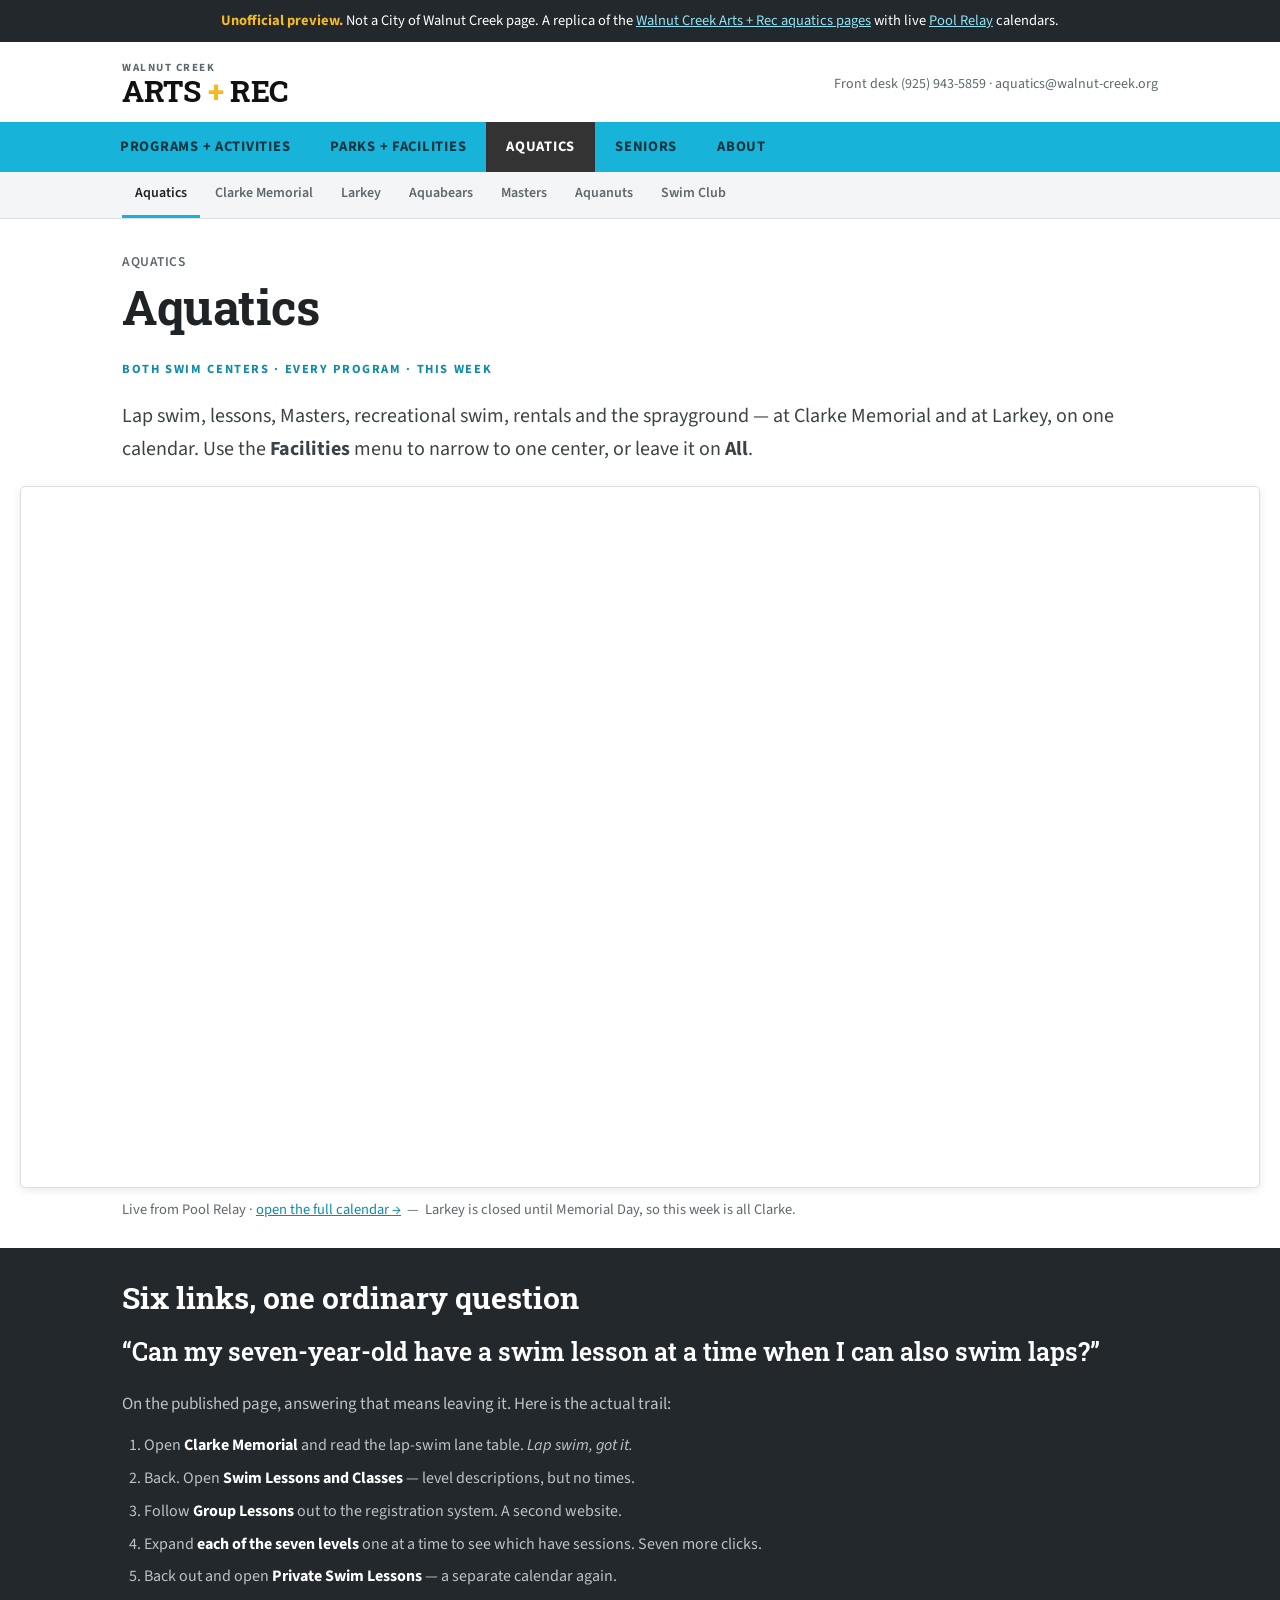
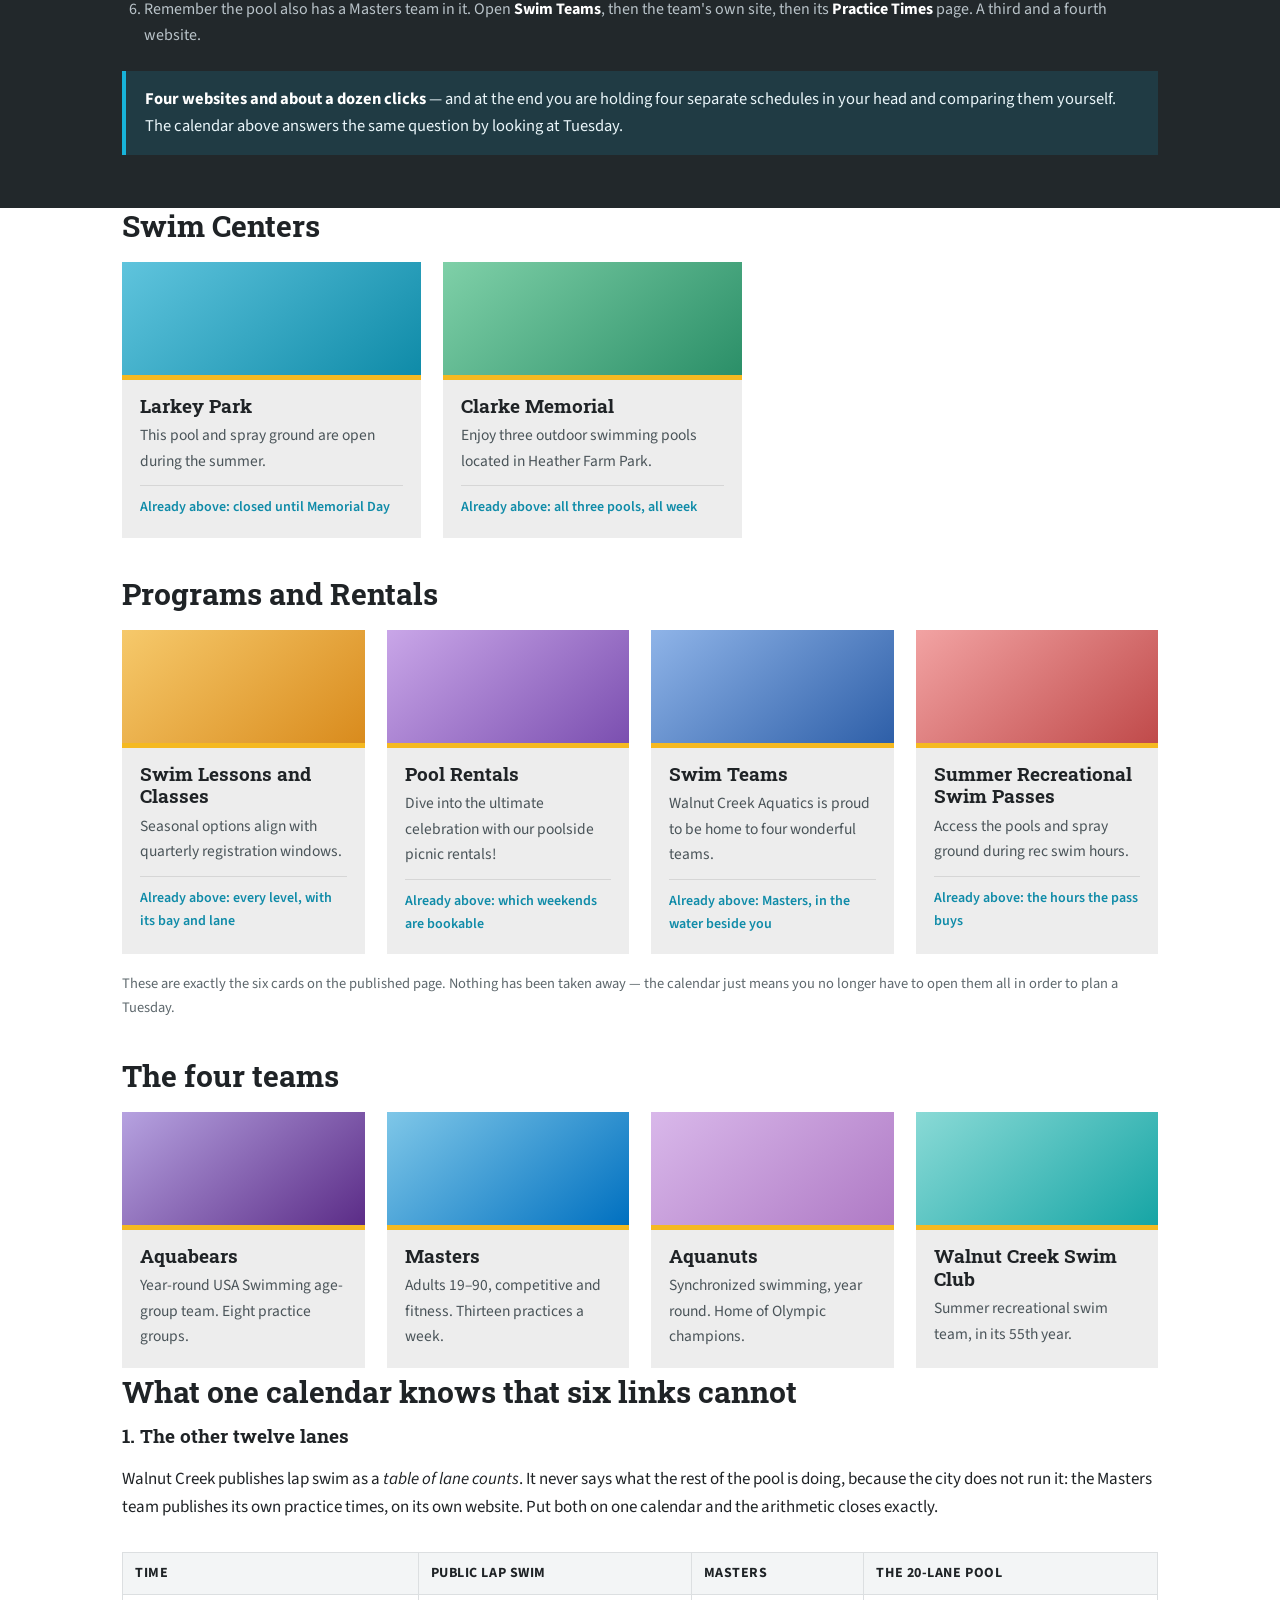
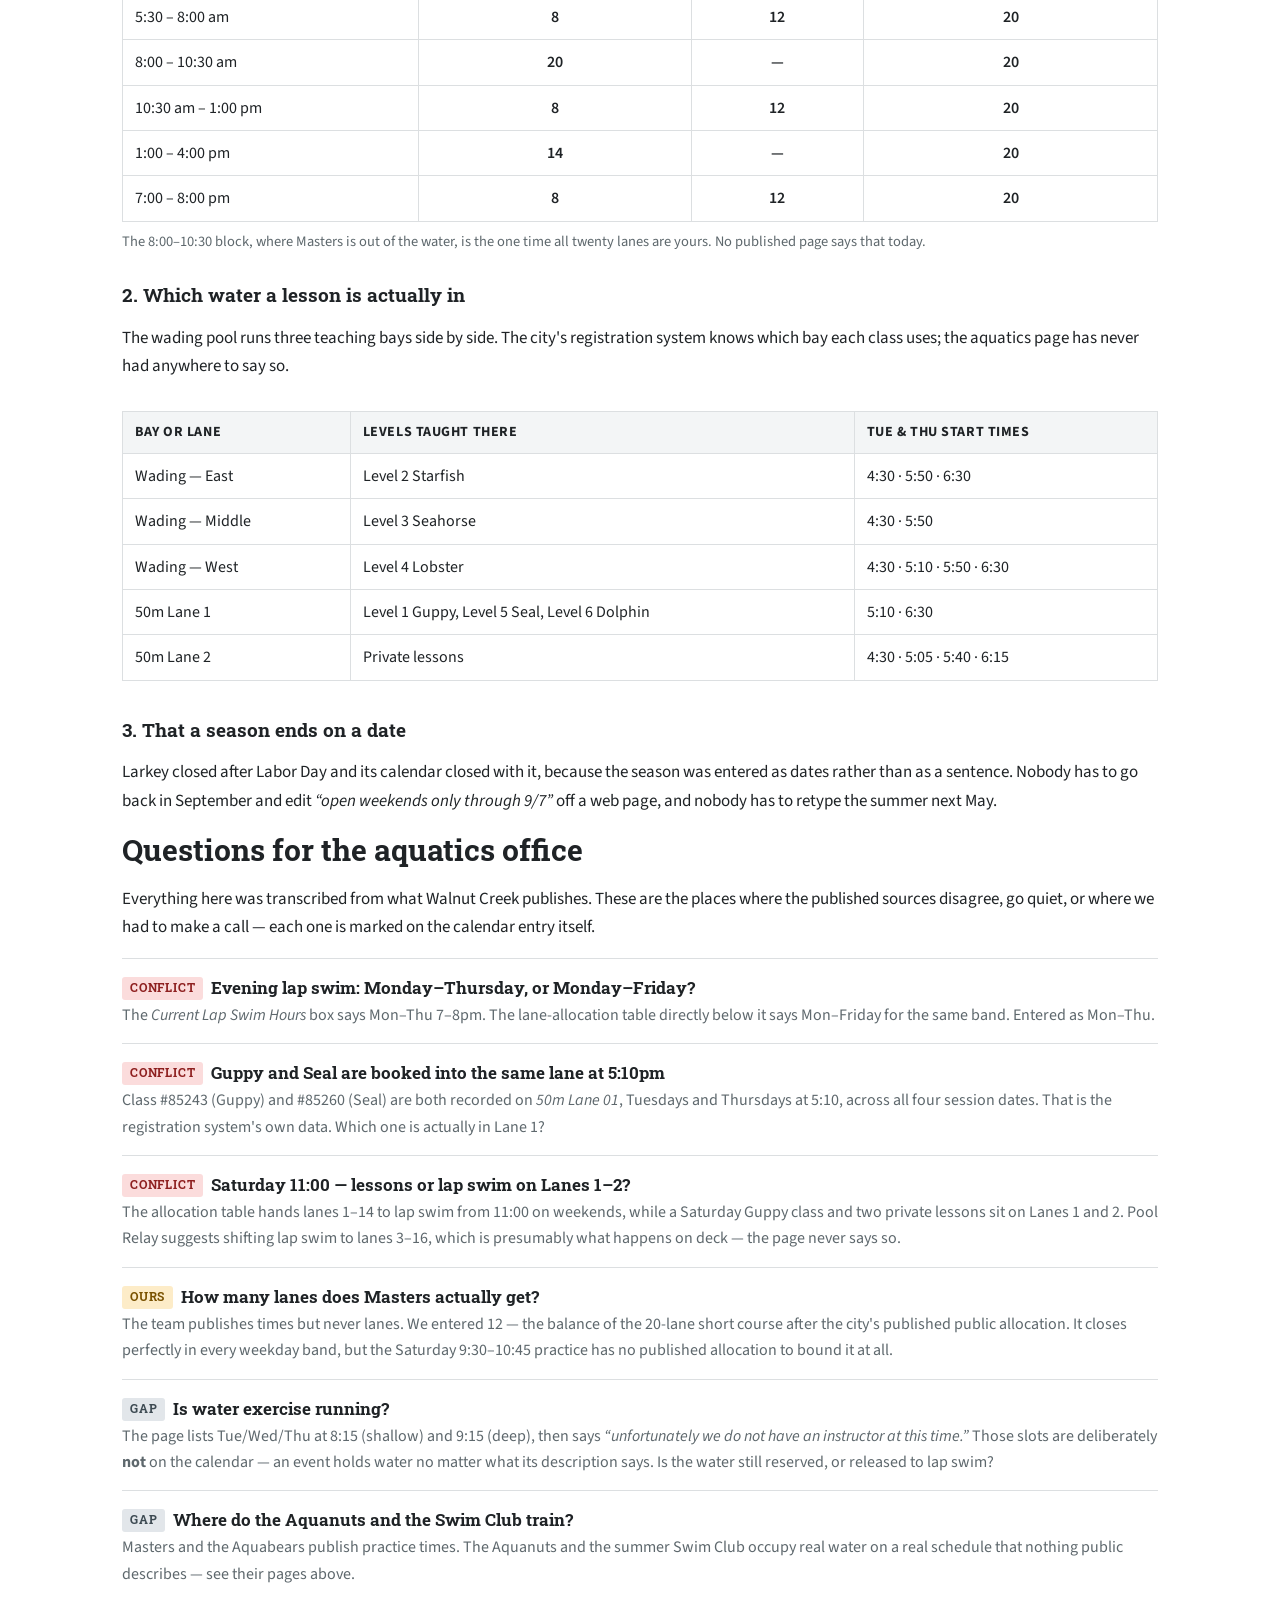
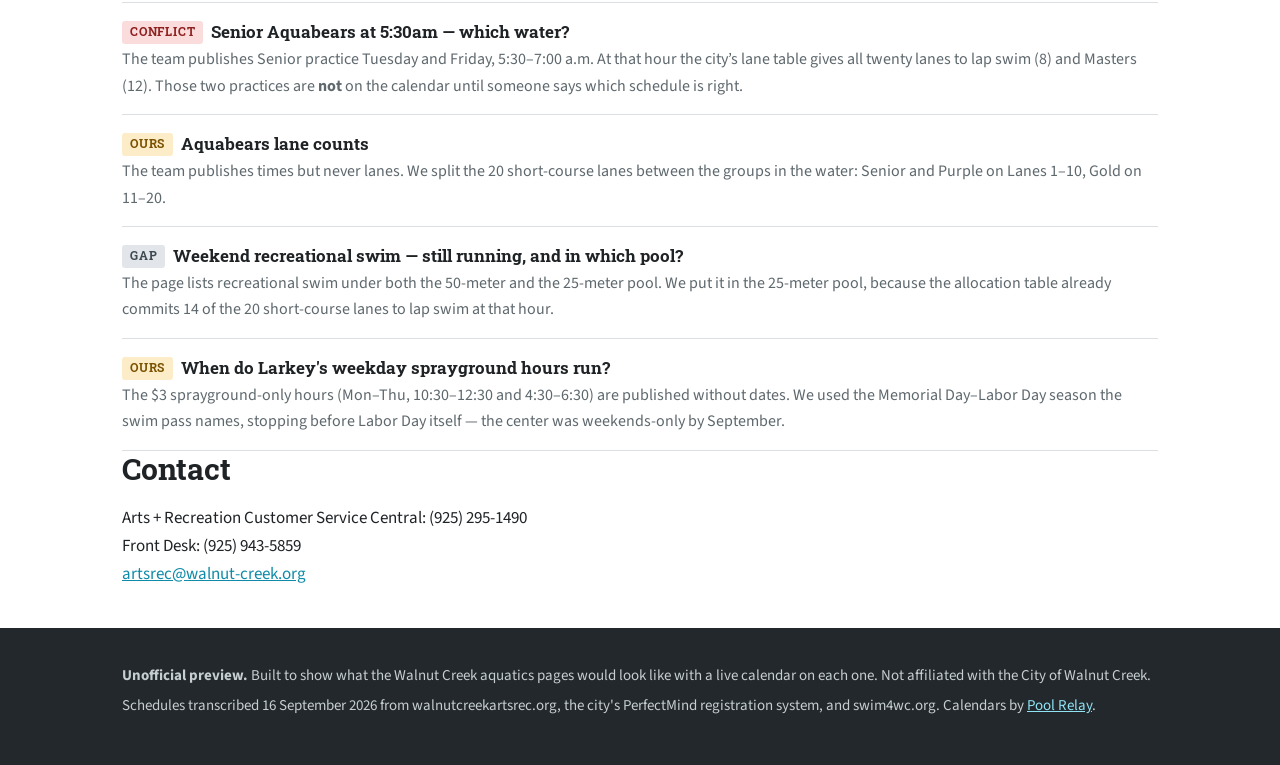
<file: index.html>
<!DOCTYPE html>
<!--
  UNOFFICIAL PREVIEW. Not a City of Walnut Creek website.
  Generated by build.py — edit that, not this file.
-->
<html lang="en">
<head>
<meta charset="utf-8">
<meta name="viewport" content="width=device-width, initial-scale=1">
<meta name="robots" content="noindex, nofollow">
<title>Aquatics &mdash; Walnut Creek Arts + Rec (Pool Relay preview)</title>
<meta name="description" content="Unofficial preview of the Walnut Creek aquatics page with one live Pool Relay calendar covering both swim centers and every program.">
<link rel="preconnect" href="https://fonts.googleapis.com">
<link rel="preconnect" href="https://fonts.gstatic.com" crossorigin>
<link href="https://fonts.googleapis.com/css2?family=Roboto+Slab:wght@600;700&family=Source+Sans+3:ital,wght@0,400;0,600;0,700;1,400&display=swap" rel="stylesheet">
<link rel="stylesheet" href="style.css">
</head>
<body>

<div class="ribbon">
  <b>Unofficial preview.</b> Not a City of Walnut Creek page. A replica of the
  <a href="https://www.walnutcreekartsrec.org/aquatics" target="_blank" rel="noopener">Walnut Creek Arts&nbsp;+&nbsp;Rec aquatics pages</a>
  with live <a href="https://www.poolrelay.com" target="_blank" rel="noopener">Pool&nbsp;Relay</a> calendars.
</div>

<header class="brandbar">
  <div class="wrap inner">
    <a class="mark" href="index.html"><span class="city">WALNUT CREEK</span>ARTS <span class="plus">+</span> REC</a>
    <div class="tel">Front desk (925)&nbsp;943-5859 &middot; aquatics@walnut-creek.org</div>
  </div>
</header>

<nav class="main">
  <ul>
    <li><a href="https://www.walnutcreekartsrec.org/programs-activities" target="_blank" rel="noopener">Programs + Activities</a></li>
    <li><a href="https://www.walnutcreekartsrec.org/parks-facilities" target="_blank" rel="noopener">Parks + Facilities</a></li>
    <li class="on"><a href="index.html">Aquatics</a></li>
    <li><a href="https://www.walnutcreekartsrec.org/seniors" target="_blank" rel="noopener">Seniors</a></li>
    <li><a href="https://www.walnutcreekartsrec.org/about" target="_blank" rel="noopener">About</a></li>
  </ul>
</nav>

<nav class="sub">
  <ul>
    <li class="on"><a href="index.html">Aquatics</a></li>
    <li><a href="clarke.html">Clarke Memorial</a></li>
    <li><a href="larkey.html">Larkey</a></li>
    <li><a href="aquabears.html">Aquabears</a></li>
    <li><a href="masters.html">Masters</a></li>
    <li><a href="aquanuts.html">Aquanuts</a></li>
    <li><a href="wcsc.html">Swim Club</a></li>
  </ul>
</nav>

<section class="wrap hero">
  <div class="crumb">Aquatics</div>
  <h1>Aquatics</h1>
  <p class="kicker">Both swim centers &middot; every program &middot; this week</p>
  <p class="lead">Lap swim, lessons, Masters, recreational swim, rentals and the sprayground &mdash;
  at Clarke Memorial and at Larkey, on one calendar. Use the <strong>Facilities</strong> menu to narrow
  to one center, or leave it on <strong>All</strong>.</p>

  <div class="cal">
    <iframe src="https://www.poolrelay.com/embed/HCHCA8lwePKxAf6EXfIB3H"
            title="Walnut Creek Aquatics — everything, both swim centers" loading="lazy"></iframe>
  </div>
  <p class="capt">Live from Pool Relay &middot;
    <a href="https://www.poolrelay.com/v/HCHCA8lwePKxAf6EXfIB3H" target="_blank" rel="noopener">open the full calendar &rarr;</a> &nbsp;&mdash;&nbsp; Larkey is closed until Memorial Day, so this week is all Clarke.
  </p>

</section>

<div class="trail">
  <div class="wrap">
    <h2>Six links, one ordinary question</h2>
    <p class="q">&ldquo;Can my seven-year-old have a swim lesson at a time when I can also swim laps?&rdquo;</p>
    <p style="margin:0 0 14px">On the published page, answering that means leaving it. Here is the
    actual trail:</p>
    <ol>
      <li>Open <b>Clarke Memorial</b> and read the lap-swim lane table. <i>Lap swim, got it.</i></li>
      <li>Back. Open <b>Swim Lessons and Classes</b> &mdash; level descriptions, but no times.</li>
      <li>Follow <b>Group Lessons</b> out to the registration system. A second website.</li>
      <li>Expand <b>each of the seven levels</b> one at a time to see which have sessions. Seven more clicks.</li>
      <li>Back out and open <b>Private Swim Lessons</b> &mdash; a separate calendar again.</li>
      <li>Remember the pool also has a Masters team in it. Open <b>Swim Teams</b>, then the team's own
          site, then its <b>Practice Times</b> page. A third and a fourth website.</li>
    </ol>
    <p class="answer"><b>Four websites and about a dozen clicks</b> &mdash; and at the end you are
    holding four separate schedules in your head and comparing them yourself. The calendar above
    answers the same question by looking at Tuesday.</p>
  </div>
</div>

<section class="wrap">
  <h2>Swim Centers</h2>
  <div class="cards pair">
    <a class="card" href="larkey.html">
      <div class="pic"></div>
      <div class="body">
        <h3>Larkey Park</h3>
        <p>This pool and spray ground are open during the summer.</p>
        <div class="already">Already above: closed until Memorial Day</div>
      </div>
    </a>
    <a class="card" href="clarke.html">
      <div class="pic b"></div>
      <div class="body">
        <h3>Clarke Memorial</h3>
        <p>Enjoy three outdoor swimming pools located in Heather Farm Park.</p>
        <div class="already">Already above: all three pools, all week</div>
      </div>
    </a>
  </div>

  <h2 style="margin-top:38px">Programs and Rentals</h2>
  <div class="cards">
    <a class="card" href="clarke.html#lessons">
      <div class="pic c"></div>
      <div class="body">
        <h3>Swim Lessons and Classes</h3>
        <p>Seasonal options align with quarterly registration windows.</p>
        <div class="already">Already above: every level, with its bay and lane</div>
      </div>
    </a>
    <a class="card" href="clarke.html#rentals">
      <div class="pic d"></div>
      <div class="body">
        <h3>Pool Rentals</h3>
        <p>Dive into the ultimate celebration with our poolside picnic rentals!</p>
        <div class="already">Already above: which weekends are bookable</div>
      </div>
    </a>
    <a class="card" href="masters.html">
      <div class="pic e"></div>
      <div class="body">
        <h3>Swim Teams</h3>
        <p>Walnut Creek Aquatics is proud to be home to four wonderful teams.</p>
        <div class="already">Already above: Masters, in the water beside you</div>
      </div>
    </a>
    <a class="card" href="larkey.html#passes">
      <div class="pic f"></div>
      <div class="body">
        <h3>Summer Recreational Swim Passes</h3>
        <p>Access the pools and spray ground during rec swim hours.</p>
        <div class="already">Already above: the hours the pass buys</div>
      </div>
    </a>
  </div>
  <p class="capt" style="margin-top:18px">These are exactly the six cards on the published page.
  Nothing has been taken away &mdash; the calendar just means you no longer have to open them all in
  order to plan a Tuesday.</p>

  <h2 style="margin-top:38px">The four teams</h2>
  <div class="cards">
    <a class="card" href="aquabears.html">
      <div class="pic g"></div>
      <div class="body"><h3>Aquabears</h3>
      <p>Year-round USA Swimming age-group team. Eight practice groups.</p></div>
    </a>
    <a class="card" href="masters.html">
      <div class="pic h"></div>
      <div class="body"><h3>Masters</h3>
      <p>Adults 19&ndash;90, competitive and fitness. Thirteen practices a week.</p></div>
    </a>
    <a class="card" href="aquanuts.html">
      <div class="pic i"></div>
      <div class="body"><h3>Aquanuts</h3>
      <p>Synchronized swimming, year round. Home of Olympic champions.</p></div>
    </a>
    <a class="card" href="wcsc.html">
      <div class="pic j"></div>
      <div class="body"><h3>Walnut Creek Swim Club</h3>
      <p>Summer recreational swim team, in its 55th year.</p></div>
    </a>
  </div>
</section>

<section class="wrap">
  <h2>What one calendar knows that six links cannot</h2>

  <h3>1. The other twelve lanes</h3>
  <p>Walnut Creek publishes lap swim as a <em>table of lane counts</em>. It never says what the rest of
  the pool is doing, because the city does not run it: the Masters team publishes its own practice
  times, on its own website. Put both on one calendar and the arithmetic closes exactly.</p>
  <div class="scroller">
  <table class="sched">
    <thead><tr><th>Time</th><th>Public lap swim</th><th>Masters</th><th>The 20-lane pool</th></tr></thead>
    <tbody>
      <tr><td>5:30 &ndash; 8:00 am</td><td class="n">8</td><td class="n">12</td><td class="n">20</td></tr>
      <tr><td>8:00 &ndash; 10:30 am</td><td class="n">20</td><td class="n">&mdash;</td><td class="n">20</td></tr>
      <tr><td>10:30 am &ndash; 1:00 pm</td><td class="n">8</td><td class="n">12</td><td class="n">20</td></tr>
      <tr><td>1:00 &ndash; 4:00 pm</td><td class="n">14</td><td class="n">&mdash;</td><td class="n">20</td></tr>
      <tr><td>7:00 &ndash; 8:00 pm</td><td class="n">8</td><td class="n">12</td><td class="n">20</td></tr>
    </tbody>
  </table>
  </div>

  <p class="capt">The 8:00&ndash;10:30 block, where Masters is out of the water, is the one time all
  twenty lanes are yours. No published page says that today.</p>

  <h3 style="margin-top:30px">2. Which water a lesson is actually in</h3>
  <p>The wading pool runs three teaching bays side by side. The city's registration system knows which
  bay each class uses; the aquatics page has never had anywhere to say so.</p>
  <div class="scroller">
  <table class="sched">
    <thead><tr><th>Bay or lane</th><th>Levels taught there</th><th>Tue &amp; Thu start times</th></tr></thead>
    <tbody>
      <tr><td>Wading &mdash; East</td><td>Level 2 Starfish</td><td>4:30 &middot; 5:50 &middot; 6:30</td></tr>
      <tr><td>Wading &mdash; Middle</td><td>Level 3 Seahorse</td><td>4:30 &middot; 5:50</td></tr>
      <tr><td>Wading &mdash; West</td><td>Level 4 Lobster</td><td>4:30 &middot; 5:10 &middot; 5:50 &middot; 6:30</td></tr>
      <tr><td>50m Lane 1</td><td>Level 1 Guppy, Level 5 Seal, Level 6 Dolphin</td><td>5:10 &middot; 6:30</td></tr>
      <tr><td>50m Lane 2</td><td>Private lessons</td><td>4:30 &middot; 5:05 &middot; 5:40 &middot; 6:15</td></tr>
    </tbody>
  </table>
  </div>


  <h3 style="margin-top:30px">3. That a season ends on a date</h3>
  <p>Larkey closed after Labor Day and its calendar closed with it, because the season was entered as
  dates rather than as a sentence. Nobody has to go back in September and edit
  <em>&ldquo;open weekends only through 9/7&rdquo;</em> off a web page, and nobody has to retype the
  summer next May.</p>
</section>

<section class="wrap">
  <h2>Questions for the aquatics office</h2>
  <p>Everything here was transcribed from what Walnut Creek publishes. These are the places where the
  published sources disagree, go quiet, or where we had to make a call &mdash; each one is marked on
  the calendar entry itself.</p>

  <ul class="qa">
    <li>
      <div class="q"><span class="tag clash">Conflict</span>Evening lap swim: Monday&ndash;Thursday, or Monday&ndash;Friday?</div>
      <div class="a">The <em>Current Lap Swim Hours</em> box says Mon&ndash;Thu 7&ndash;8pm. The
      lane-allocation table directly below it says Mon&ndash;Friday for the same band. Entered as
      Mon&ndash;Thu.</div>
    </li>
    <li>
      <div class="q"><span class="tag clash">Conflict</span>Guppy and Seal are booked into the same lane at 5:10pm</div>
      <div class="a">Class #85243 (Guppy) and #85260 (Seal) are both recorded on <em>50m Lane 01</em>,
      Tuesdays and Thursdays at 5:10, across all four session dates. That is the registration system's
      own data. Which one is actually in Lane 1?</div>
    </li>
    <li>
      <div class="q"><span class="tag clash">Conflict</span>Saturday 11:00 &mdash; lessons or lap swim on Lanes 1&ndash;2?</div>
      <div class="a">The allocation table hands lanes 1&ndash;14 to lap swim from 11:00 on weekends,
      while a Saturday Guppy class and two private lessons sit on Lanes 1 and 2. Pool Relay suggests
      shifting lap swim to lanes 3&ndash;16, which is presumably what happens on deck &mdash; the page
      never says so.</div>
    </li>
    <li>
      <div class="q"><span class="tag ours">Ours</span>How many lanes does Masters actually get?</div>
      <div class="a">The team publishes times but never lanes. We entered 12 &mdash; the balance of the
      20-lane short course after the city's published public allocation. It closes perfectly in every
      weekday band, but the Saturday 9:30&ndash;10:45 practice has no published allocation to bound it
      at all.</div>
    </li>
    <li>
      <div class="q"><span class="tag gap">Gap</span>Is water exercise running?</div>
      <div class="a">The page lists Tue/Wed/Thu at 8:15 (shallow) and 9:15 (deep), then says
      <em>&ldquo;unfortunately we do not have an instructor at this time.&rdquo;</em> Those slots are
      deliberately <strong>not</strong> on the calendar &mdash; an event holds water no matter what its
      description says. Is the water still reserved, or released to lap swim?</div>
    </li>
    <li>
      <div class="q"><span class="tag gap">Gap</span>Where do the Aquanuts and the Swim Club train?</div>
      <div class="a">Masters and the Aquabears publish practice times. The Aquanuts and the summer
      Swim Club occupy real water on a real schedule that nothing public describes &mdash; see their
      pages above.</div>
    </li>
    <li>
      <div class="q"><span class="tag clash">Conflict</span>Senior Aquabears at 5:30am &mdash; which water?</div>
      <div class="a">The team publishes Senior practice Tuesday and Friday, 5:30&ndash;7:00&nbsp;a.m. At that
      hour the city&rsquo;s lane table gives all twenty lanes to lap swim (8) and Masters (12). Those two
      practices are <strong>not</strong> on the calendar until someone says which schedule is right.</div>
    </li>
    <li>
      <div class="q"><span class="tag ours">Ours</span>Aquabears lane counts</div>
      <div class="a">The team publishes times but never lanes. We split the 20 short-course lanes between
      the groups in the water: Senior and Purple on Lanes 1&ndash;10, Gold on 11&ndash;20.</div>
    </li>
    <li>
      <div class="q"><span class="tag gap">Gap</span>Weekend recreational swim &mdash; still running, and in which pool?</div>
      <div class="a">The page lists recreational swim under both the 50-meter and the 25-meter pool.
      We put it in the 25-meter pool, because the allocation table already commits 14 of the 20
      short-course lanes to lap swim at that hour.</div>
    </li>
    <li>
      <div class="q"><span class="tag ours">Ours</span>When do Larkey's weekday sprayground hours run?</div>
      <div class="a">The $3 sprayground-only hours (Mon&ndash;Thu, 10:30&ndash;12:30 and
      4:30&ndash;6:30) are published without dates. We used the Memorial Day&ndash;Labor Day season the
      swim pass names, stopping before Labor Day itself &mdash; the center was weekends-only by
      September.</div>
    </li>
  </ul>
</section>

<section class="wrap">
  <h2>Contact</h2>
  <p>Arts + Recreation Customer Service Central: (925) 295-1490<br>
  Front Desk: (925) 943-5859<br>
  <a href="mailto:artsrec@walnut-creek.org">artsrec@walnut-creek.org</a></p>
</section>


<footer>
  <div class="wrap">
    <p><strong>Unofficial preview.</strong> Built to show what the Walnut Creek aquatics pages would
    look like with a live calendar on each one. Not affiliated with the City of Walnut Creek.</p>
    <p>Schedules transcribed 16 September 2026 from walnutcreekartsrec.org, the city's PerfectMind
    registration system, and swim4wc.org. Calendars by
    <a href="https://www.poolrelay.com" target="_blank" rel="noopener">Pool Relay</a>.</p>
  </div>
</footer>

</body>
</html>
</file>
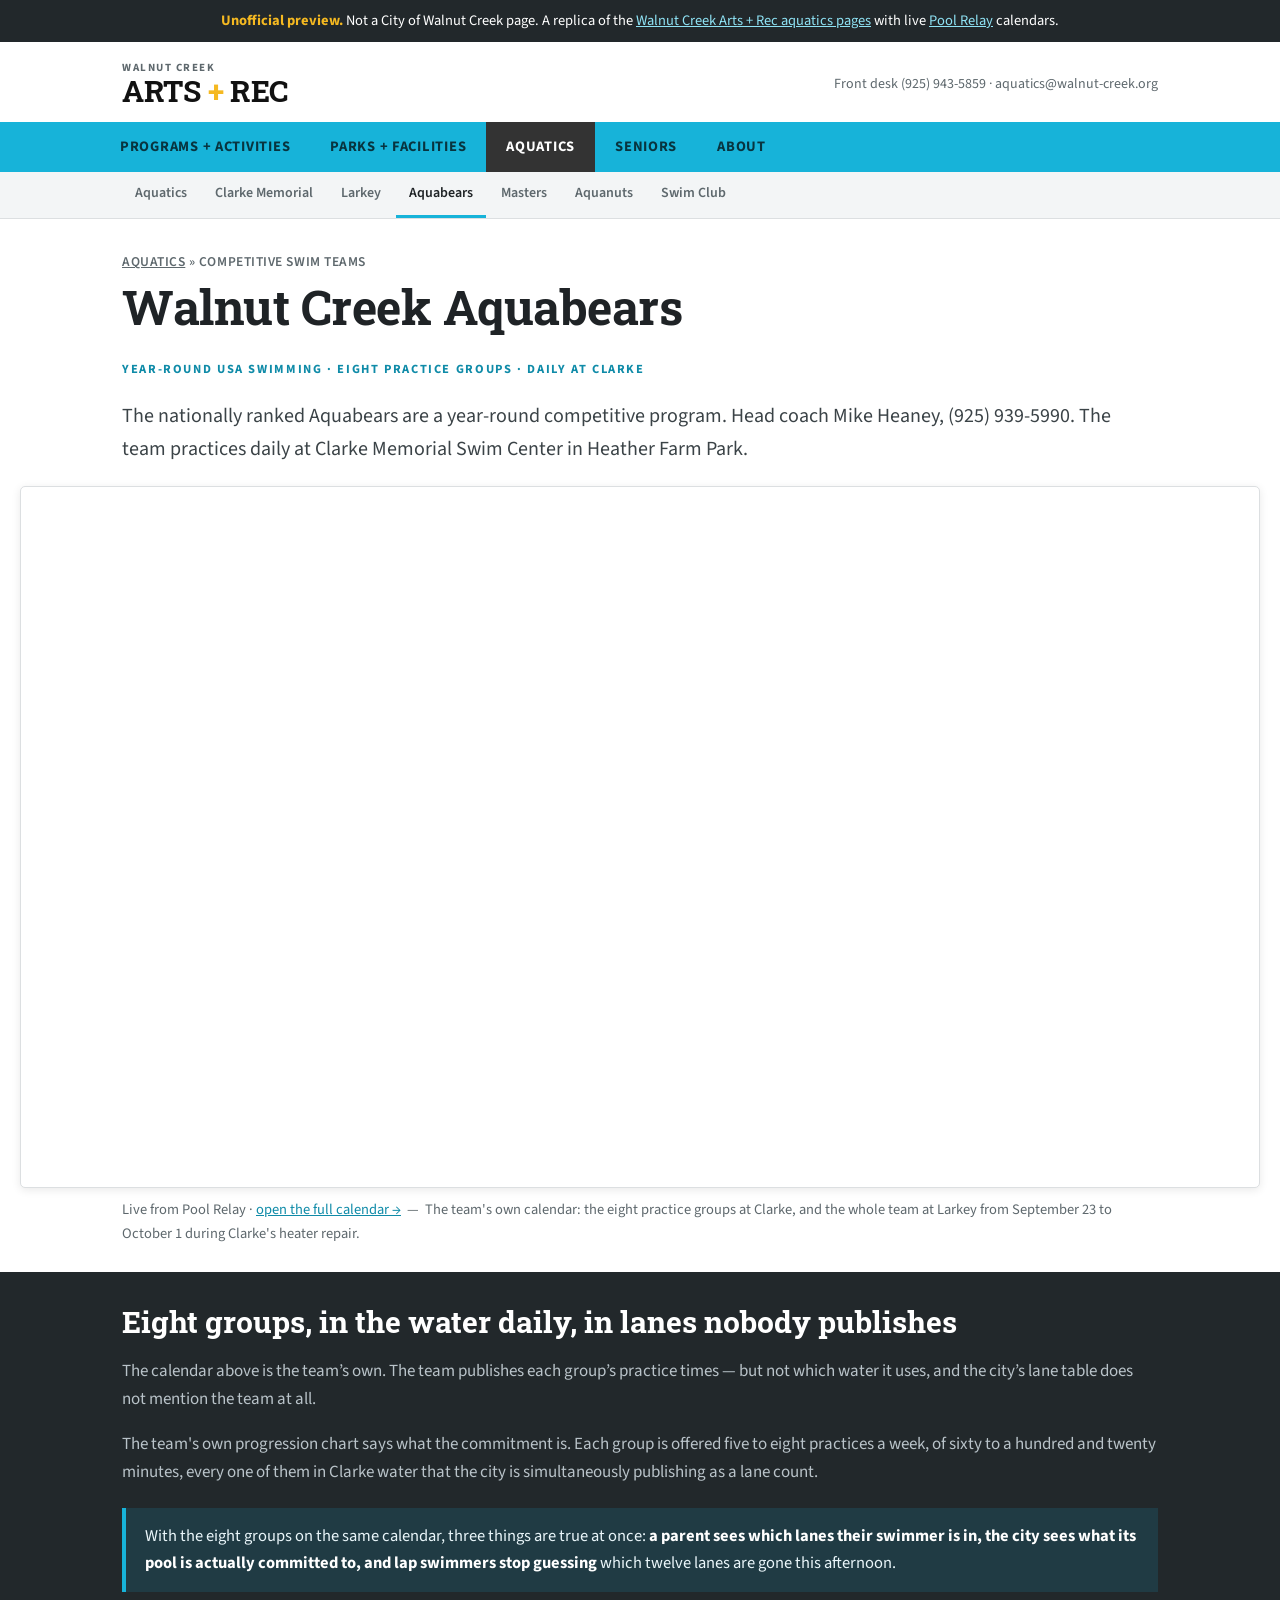
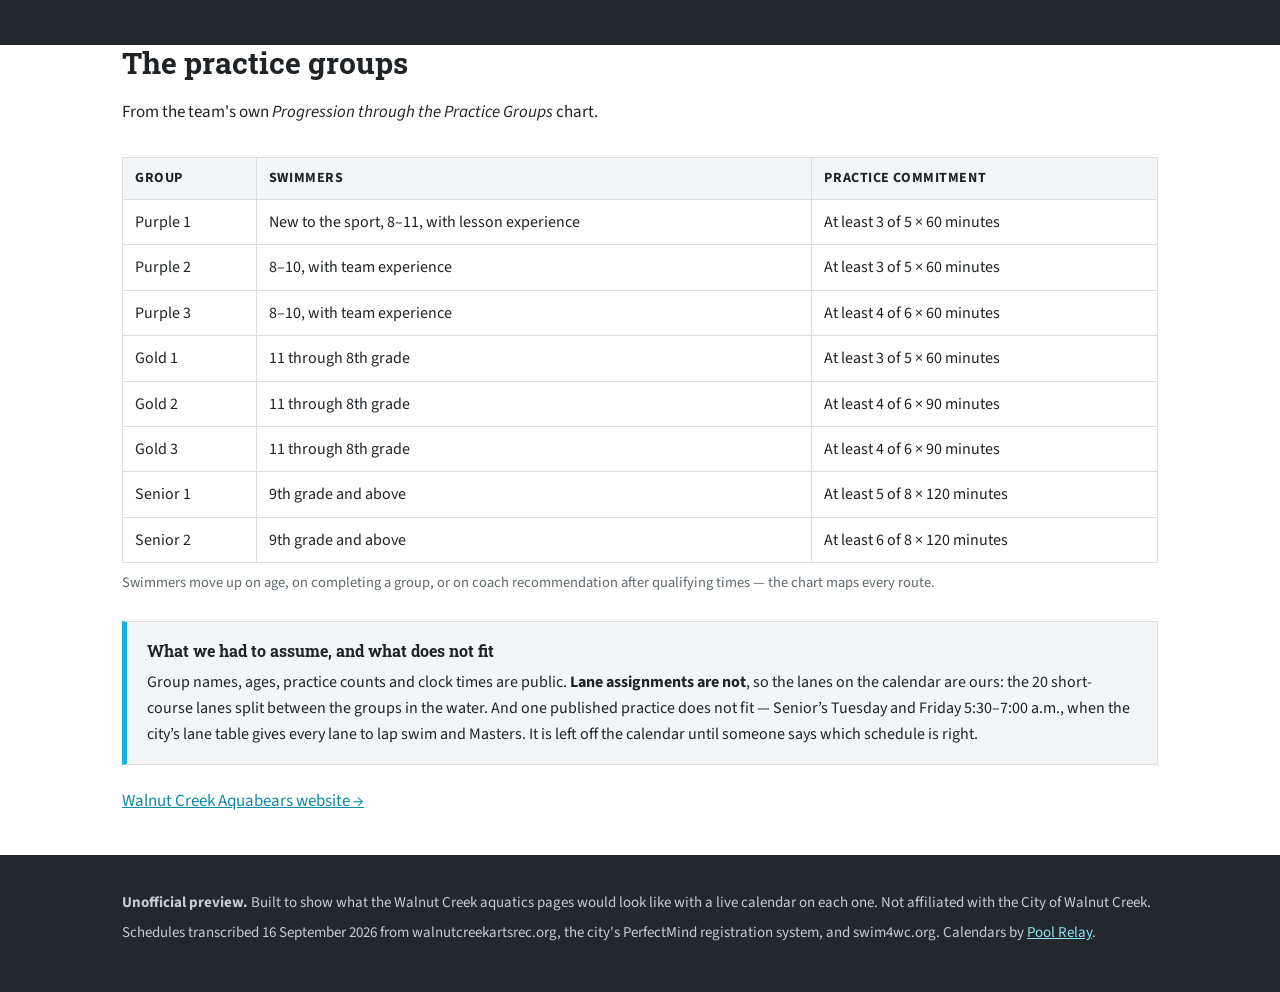
<file: aquabears.html>
<!DOCTYPE html>
<!--
  UNOFFICIAL PREVIEW. Not a City of Walnut Creek website.
  Generated by build.py — edit that, not this file.
-->
<html lang="en">
<head>
<meta charset="utf-8">
<meta name="viewport" content="width=device-width, initial-scale=1">
<meta name="robots" content="noindex, nofollow">
<title>Walnut Creek Aquabears &mdash; Pool Relay preview</title>
<meta name="description" content="Unofficial preview: the Aquabears, eight practice groups training daily at Clarke.">
<link rel="preconnect" href="https://fonts.googleapis.com">
<link rel="preconnect" href="https://fonts.gstatic.com" crossorigin>
<link href="https://fonts.googleapis.com/css2?family=Roboto+Slab:wght@600;700&family=Source+Sans+3:ital,wght@0,400;0,600;0,700;1,400&display=swap" rel="stylesheet">
<link rel="stylesheet" href="style.css">
</head>
<body>

<div class="ribbon">
  <b>Unofficial preview.</b> Not a City of Walnut Creek page. A replica of the
  <a href="https://www.walnutcreekartsrec.org/aquatics" target="_blank" rel="noopener">Walnut Creek Arts&nbsp;+&nbsp;Rec aquatics pages</a>
  with live <a href="https://www.poolrelay.com" target="_blank" rel="noopener">Pool&nbsp;Relay</a> calendars.
</div>

<header class="brandbar">
  <div class="wrap inner">
    <a class="mark" href="index.html"><span class="city">WALNUT CREEK</span>ARTS <span class="plus">+</span> REC</a>
    <div class="tel">Front desk (925)&nbsp;943-5859 &middot; aquatics@walnut-creek.org</div>
  </div>
</header>

<nav class="main">
  <ul>
    <li><a href="https://www.walnutcreekartsrec.org/programs-activities" target="_blank" rel="noopener">Programs + Activities</a></li>
    <li><a href="https://www.walnutcreekartsrec.org/parks-facilities" target="_blank" rel="noopener">Parks + Facilities</a></li>
    <li class="on"><a href="index.html">Aquatics</a></li>
    <li><a href="https://www.walnutcreekartsrec.org/seniors" target="_blank" rel="noopener">Seniors</a></li>
    <li><a href="https://www.walnutcreekartsrec.org/about" target="_blank" rel="noopener">About</a></li>
  </ul>
</nav>

<nav class="sub">
  <ul>
    <li><a href="index.html">Aquatics</a></li>
    <li><a href="clarke.html">Clarke Memorial</a></li>
    <li><a href="larkey.html">Larkey</a></li>
    <li class="on"><a href="aquabears.html">Aquabears</a></li>
    <li><a href="masters.html">Masters</a></li>
    <li><a href="aquanuts.html">Aquanuts</a></li>
    <li><a href="wcsc.html">Swim Club</a></li>
  </ul>
</nav>

<section class="wrap hero">
  <div class="crumb"><a href="index.html">Aquatics</a> &raquo; Competitive Swim Teams</div>
  <h1>Walnut Creek Aquabears</h1>
  <p class="kicker">Year-round USA Swimming &middot; eight practice groups &middot; daily at Clarke</p>
  <p class="lead">The nationally ranked Aquabears are a year-round competitive program. Head coach
  Mike Heaney, (925)&nbsp;939-5990. The team practices daily at Clarke Memorial Swim Center in Heather
  Farm Park.</p>

  <div class="cal">
    <iframe src="https://www.poolrelay.com/embed/wKD0ntMPC3NHvJpTSSm96g"
            title="Walnut Creek Aquabears — the practice week" loading="lazy"></iframe>
  </div>
  <p class="capt">Live from Pool Relay &middot;
    <a href="https://www.poolrelay.com/v/wKD0ntMPC3NHvJpTSSm96g" target="_blank" rel="noopener">open the full calendar &rarr;</a> &nbsp;&mdash;&nbsp; The team's own calendar: the eight practice groups at Clarke, and the whole team at Larkey from September 23 to October 1 during Clarke's heater repair.
  </p>

</section>

<div class="trail">
  <div class="wrap">
    <h2>Eight groups, in the water daily, in lanes nobody publishes</h2>
    <p>The calendar above is the team&rsquo;s own. The team publishes each group&rsquo;s practice times
    &mdash; but not which water it uses, and the city&rsquo;s lane table does not mention the team at
    all.</p>
    <p>The team's own progression chart says what the commitment is. Each group is offered five to
    eight practices a week, of sixty to a hundred and twenty minutes, every one of them in Clarke
    water that the city is simultaneously publishing as a lane count.</p>
    <p class="answer">With the eight groups on the same calendar, three things are true at once:
    <b>a parent sees which lanes their swimmer is in, the city sees what its pool is actually
    committed to, and lap swimmers stop guessing</b> which twelve lanes are gone this afternoon.</p>
  </div>
</div>

<section class="wrap">
  <h2>The practice groups</h2>
  <p>From the team's own <em>Progression through the Practice Groups</em> chart.</p>
  <div class="scroller">
  <table class="sched">
    <thead><tr><th>Group</th><th>Swimmers</th><th>Practice commitment</th></tr></thead>
    <tbody>
      <tr><td>Purple 1</td><td>New to the sport, 8&ndash;11, with lesson experience</td><td>At least 3 of 5 &times; 60 minutes</td></tr>
      <tr><td>Purple 2</td><td>8&ndash;10, with team experience</td><td>At least 3 of 5 &times; 60 minutes</td></tr>
      <tr><td>Purple 3</td><td>8&ndash;10, with team experience</td><td>At least 4 of 6 &times; 60 minutes</td></tr>
      <tr><td>Gold 1</td><td>11 through 8th grade</td><td>At least 3 of 5 &times; 60 minutes</td></tr>
      <tr><td>Gold 2</td><td>11 through 8th grade</td><td>At least 4 of 6 &times; 90 minutes</td></tr>
      <tr><td>Gold 3</td><td>11 through 8th grade</td><td>At least 4 of 6 &times; 90 minutes</td></tr>
      <tr><td>Senior 1</td><td>9th grade and above</td><td>At least 5 of 8 &times; 120 minutes</td></tr>
      <tr><td>Senior 2</td><td>9th grade and above</td><td>At least 6 of 8 &times; 120 minutes</td></tr>
    </tbody>
  </table>
  </div>
  <p class="capt">Swimmers move up on age, on completing a group, or on coach recommendation after
  qualifying times &mdash; the chart maps every route.</p>

  <div class="note">
    <span class="hd">What we had to assume, and what does not fit</span>
    Group names, ages, practice counts and clock times are public. <strong>Lane assignments are
    not</strong>, so the lanes on the calendar are ours: the 20 short-course lanes split between the
    groups in the water. And one published practice does not fit &mdash; Senior&rsquo;s Tuesday and Friday
    5:30&ndash;7:00&nbsp;a.m., when the city&rsquo;s lane table gives every lane to lap swim and Masters. It
    is left off the calendar until someone says which schedule is right.
  </div>

  <p><a href="https://www.gomotionapp.com/team/wcab/page/home" target="_blank" rel="noopener">Walnut Creek Aquabears website &rarr;</a></p>
</section>


<footer>
  <div class="wrap">
    <p><strong>Unofficial preview.</strong> Built to show what the Walnut Creek aquatics pages would
    look like with a live calendar on each one. Not affiliated with the City of Walnut Creek.</p>
    <p>Schedules transcribed 16 September 2026 from walnutcreekartsrec.org, the city's PerfectMind
    registration system, and swim4wc.org. Calendars by
    <a href="https://www.poolrelay.com" target="_blank" rel="noopener">Pool Relay</a>.</p>
  </div>
</footer>

</body>
</html>
</file>
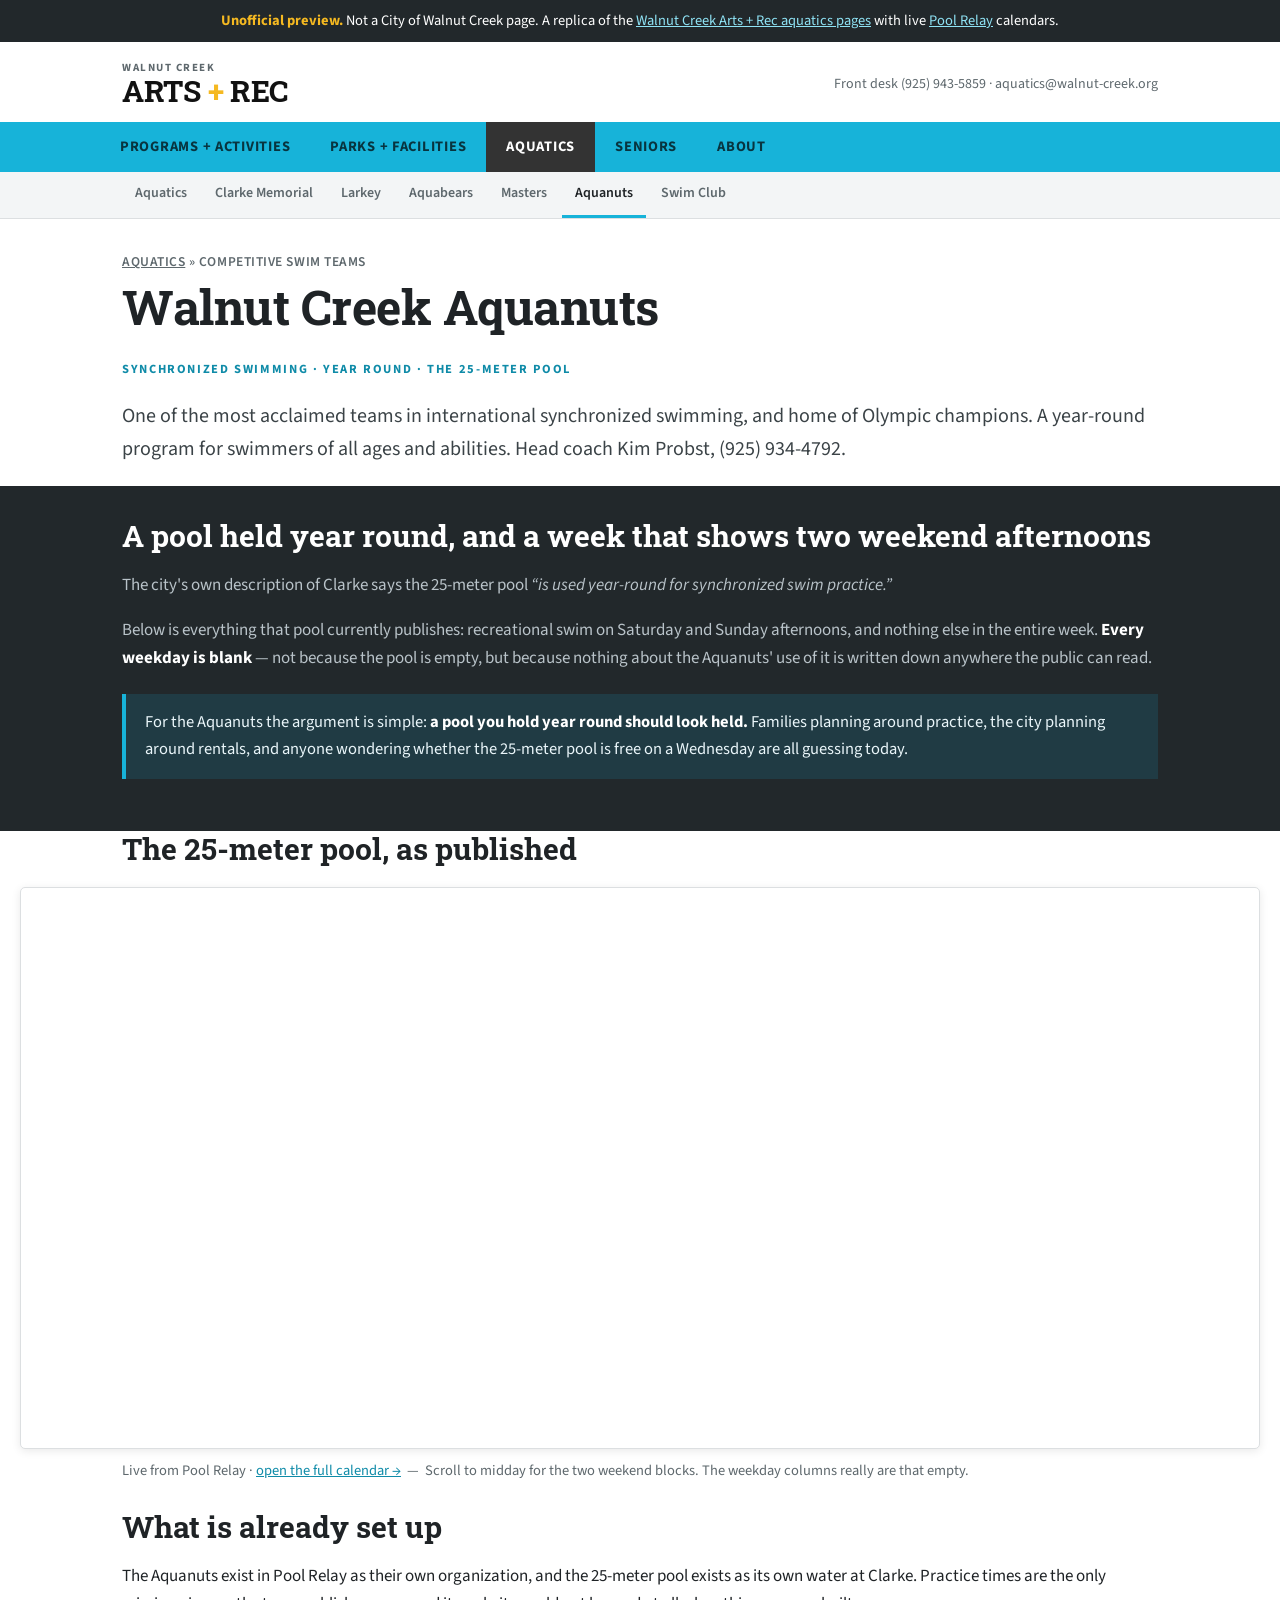
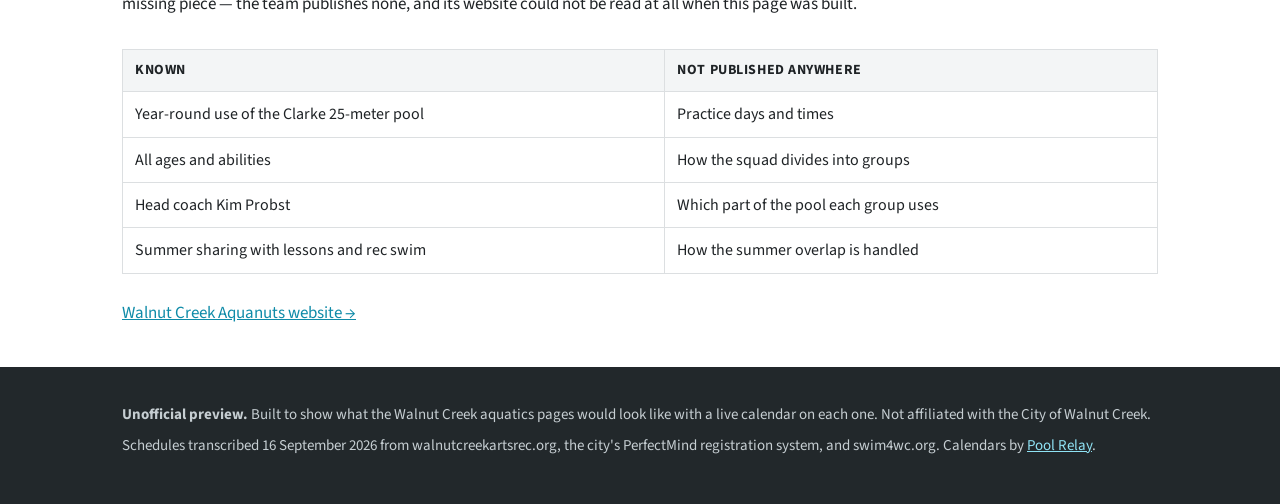
<file: aquanuts.html>
<!DOCTYPE html>
<!--
  UNOFFICIAL PREVIEW. Not a City of Walnut Creek website.
  Generated by build.py — edit that, not this file.
-->
<html lang="en">
<head>
<meta charset="utf-8">
<meta name="viewport" content="width=device-width, initial-scale=1">
<meta name="robots" content="noindex, nofollow">
<title>Walnut Creek Aquanuts &mdash; Pool Relay preview</title>
<meta name="description" content="Unofficial preview: the Aquanuts, holding the Clarke 25-meter pool year round for synchronized swimming.">
<link rel="preconnect" href="https://fonts.googleapis.com">
<link rel="preconnect" href="https://fonts.gstatic.com" crossorigin>
<link href="https://fonts.googleapis.com/css2?family=Roboto+Slab:wght@600;700&family=Source+Sans+3:ital,wght@0,400;0,600;0,700;1,400&display=swap" rel="stylesheet">
<link rel="stylesheet" href="style.css">
</head>
<body>

<div class="ribbon">
  <b>Unofficial preview.</b> Not a City of Walnut Creek page. A replica of the
  <a href="https://www.walnutcreekartsrec.org/aquatics" target="_blank" rel="noopener">Walnut Creek Arts&nbsp;+&nbsp;Rec aquatics pages</a>
  with live <a href="https://www.poolrelay.com" target="_blank" rel="noopener">Pool&nbsp;Relay</a> calendars.
</div>

<header class="brandbar">
  <div class="wrap inner">
    <a class="mark" href="index.html"><span class="city">WALNUT CREEK</span>ARTS <span class="plus">+</span> REC</a>
    <div class="tel">Front desk (925)&nbsp;943-5859 &middot; aquatics@walnut-creek.org</div>
  </div>
</header>

<nav class="main">
  <ul>
    <li><a href="https://www.walnutcreekartsrec.org/programs-activities" target="_blank" rel="noopener">Programs + Activities</a></li>
    <li><a href="https://www.walnutcreekartsrec.org/parks-facilities" target="_blank" rel="noopener">Parks + Facilities</a></li>
    <li class="on"><a href="index.html">Aquatics</a></li>
    <li><a href="https://www.walnutcreekartsrec.org/seniors" target="_blank" rel="noopener">Seniors</a></li>
    <li><a href="https://www.walnutcreekartsrec.org/about" target="_blank" rel="noopener">About</a></li>
  </ul>
</nav>

<nav class="sub">
  <ul>
    <li><a href="index.html">Aquatics</a></li>
    <li><a href="clarke.html">Clarke Memorial</a></li>
    <li><a href="larkey.html">Larkey</a></li>
    <li><a href="aquabears.html">Aquabears</a></li>
    <li><a href="masters.html">Masters</a></li>
    <li class="on"><a href="aquanuts.html">Aquanuts</a></li>
    <li><a href="wcsc.html">Swim Club</a></li>
  </ul>
</nav>

<section class="wrap hero">
  <div class="crumb"><a href="index.html">Aquatics</a> &raquo; Competitive Swim Teams</div>
  <h1>Walnut Creek Aquanuts</h1>
  <p class="kicker">Synchronized swimming &middot; year round &middot; the 25-meter pool</p>
  <p class="lead">One of the most acclaimed teams in international synchronized swimming, and home of
  Olympic champions. A year-round program for swimmers of all ages and abilities. Head coach Kim
  Probst, (925)&nbsp;934-4792.</p>
</section>

<div class="trail">
  <div class="wrap">
    <h2>A pool held year round, and a week that shows two weekend afternoons</h2>
    <p>The city's own description of Clarke says the 25-meter pool <i>&ldquo;is used year-round for
    synchronized swim practice.&rdquo;</i></p>
    <p>Below is everything that pool currently publishes: recreational swim on Saturday and Sunday
    afternoons, and nothing else in the entire week. <b>Every weekday is blank</b> &mdash; not because
    the pool is empty, but because nothing about the Aquanuts' use of it is written down anywhere the
    public can read.</p>
    <p class="answer">For the Aquanuts the argument is simple: <b>a pool you hold year round should
    look held.</b> Families planning around practice, the city planning around rentals, and anyone
    wondering whether the 25-meter pool is free on a Wednesday are all guessing today.</p>
  </div>
</div>

<section class="wrap">
  <h2>The 25-meter pool, as published</h2>
  <div class="cal short">
    <iframe src="https://www.poolrelay.com/embed/EJycPnzHYwjOEQFFYkpMlI"
            title="Clarke 25-Meter Pool — the public week" loading="lazy"></iframe>
  </div>
  <p class="capt">Live from Pool Relay &middot;
    <a href="https://www.poolrelay.com/v/EJycPnzHYwjOEQFFYkpMlI" target="_blank" rel="noopener">open the full calendar &rarr;</a> &nbsp;&mdash;&nbsp; Scroll to midday for the two weekend blocks. The weekday columns really are that empty.
  </p>


  <h2 style="margin-top:20px">What is already set up</h2>
  <p>The Aquanuts exist in Pool Relay as their own organization, and the 25-meter pool exists as its
  own water at Clarke. Practice times are the only missing piece &mdash; the team publishes none, and
  its website could not be read at all when this page was built.</p>

  <div class="scroller">
  <table class="sched">
    <thead><tr><th>Known</th><th>Not published anywhere</th></tr></thead>
    <tbody>
      <tr><td>Year-round use of the Clarke 25-meter pool</td><td>Practice days and times</td></tr>
      <tr><td>All ages and abilities</td><td>How the squad divides into groups</td></tr>
      <tr><td>Head coach Kim Probst</td><td>Which part of the pool each group uses</td></tr>
      <tr><td>Summer sharing with lessons and rec swim</td><td>How the summer overlap is handled</td></tr>
    </tbody>
  </table>
  </div>

  <p><a href="https://www.teamunify.com/team/reczzwca/page/home" target="_blank" rel="noopener">Walnut Creek Aquanuts website &rarr;</a></p>
</section>


<footer>
  <div class="wrap">
    <p><strong>Unofficial preview.</strong> Built to show what the Walnut Creek aquatics pages would
    look like with a live calendar on each one. Not affiliated with the City of Walnut Creek.</p>
    <p>Schedules transcribed 16 September 2026 from walnutcreekartsrec.org, the city's PerfectMind
    registration system, and swim4wc.org. Calendars by
    <a href="https://www.poolrelay.com" target="_blank" rel="noopener">Pool Relay</a>.</p>
  </div>
</footer>

</body>
</html>
</file>
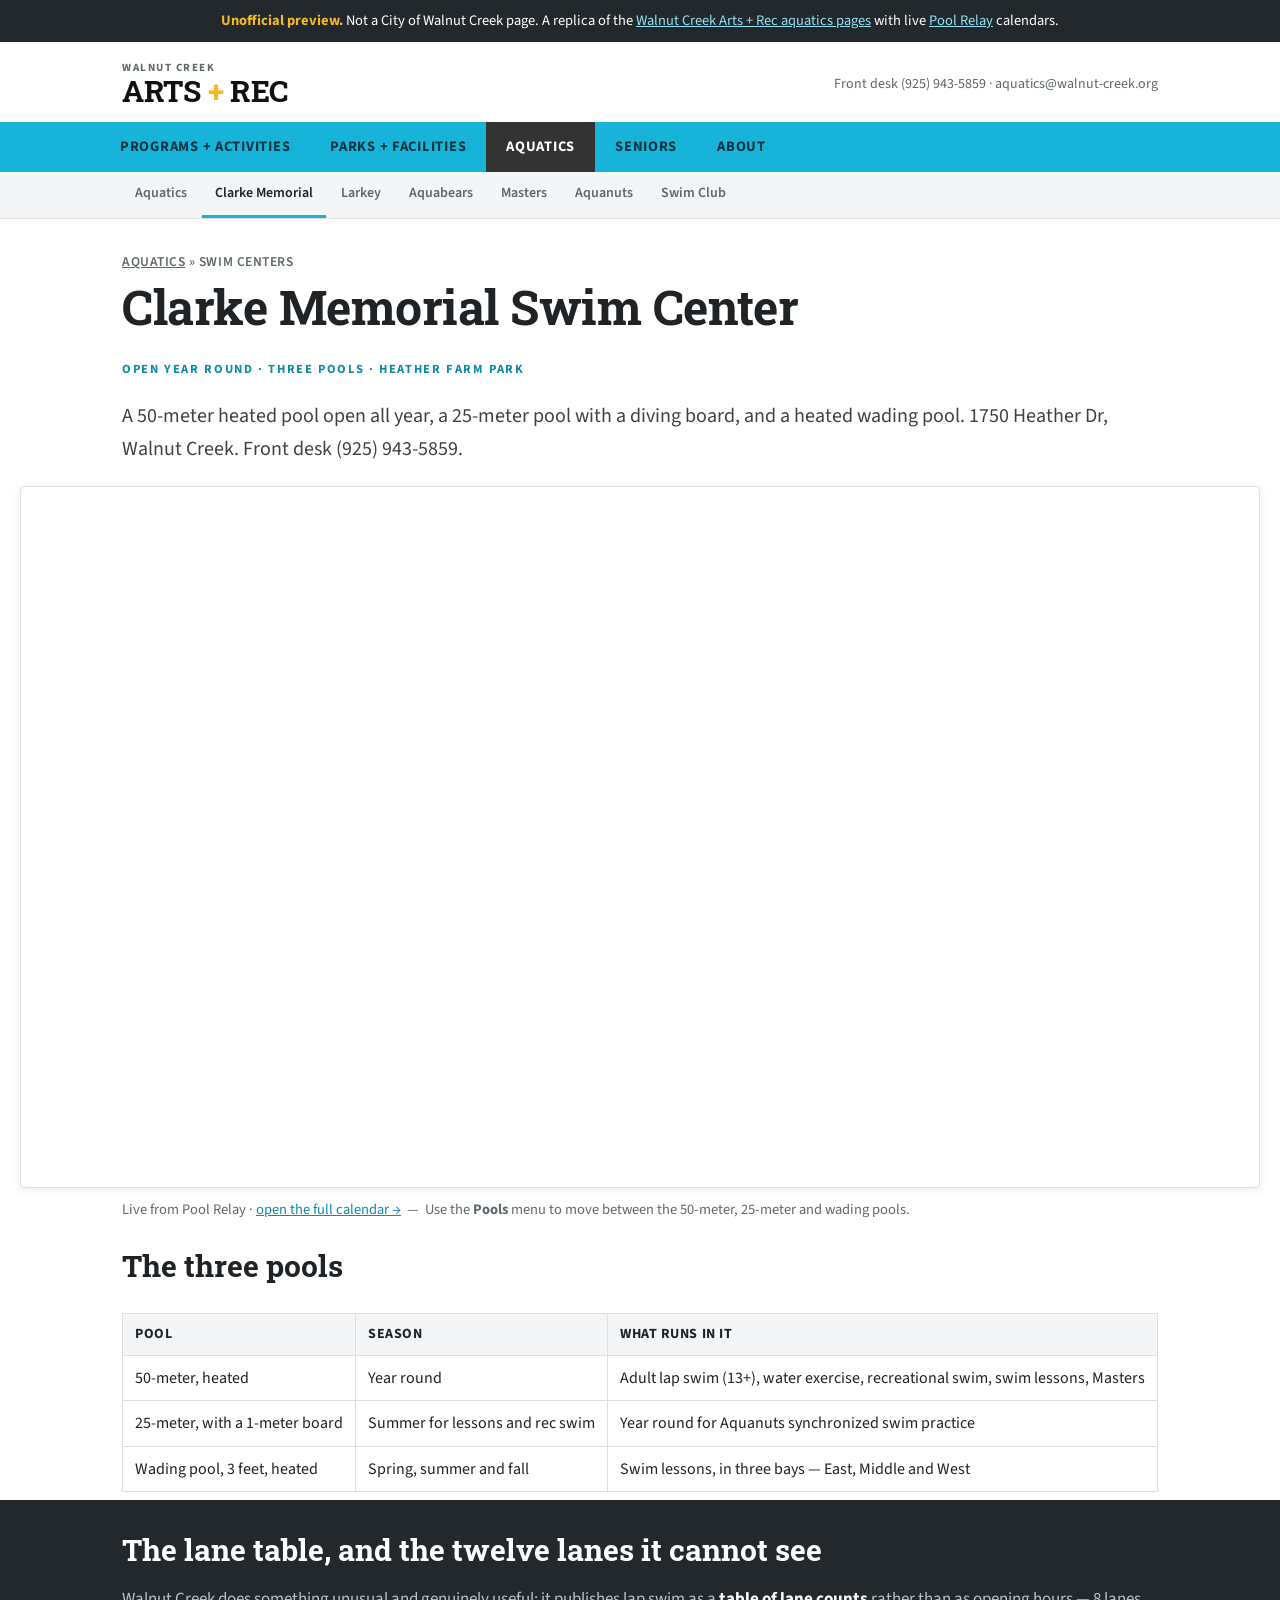
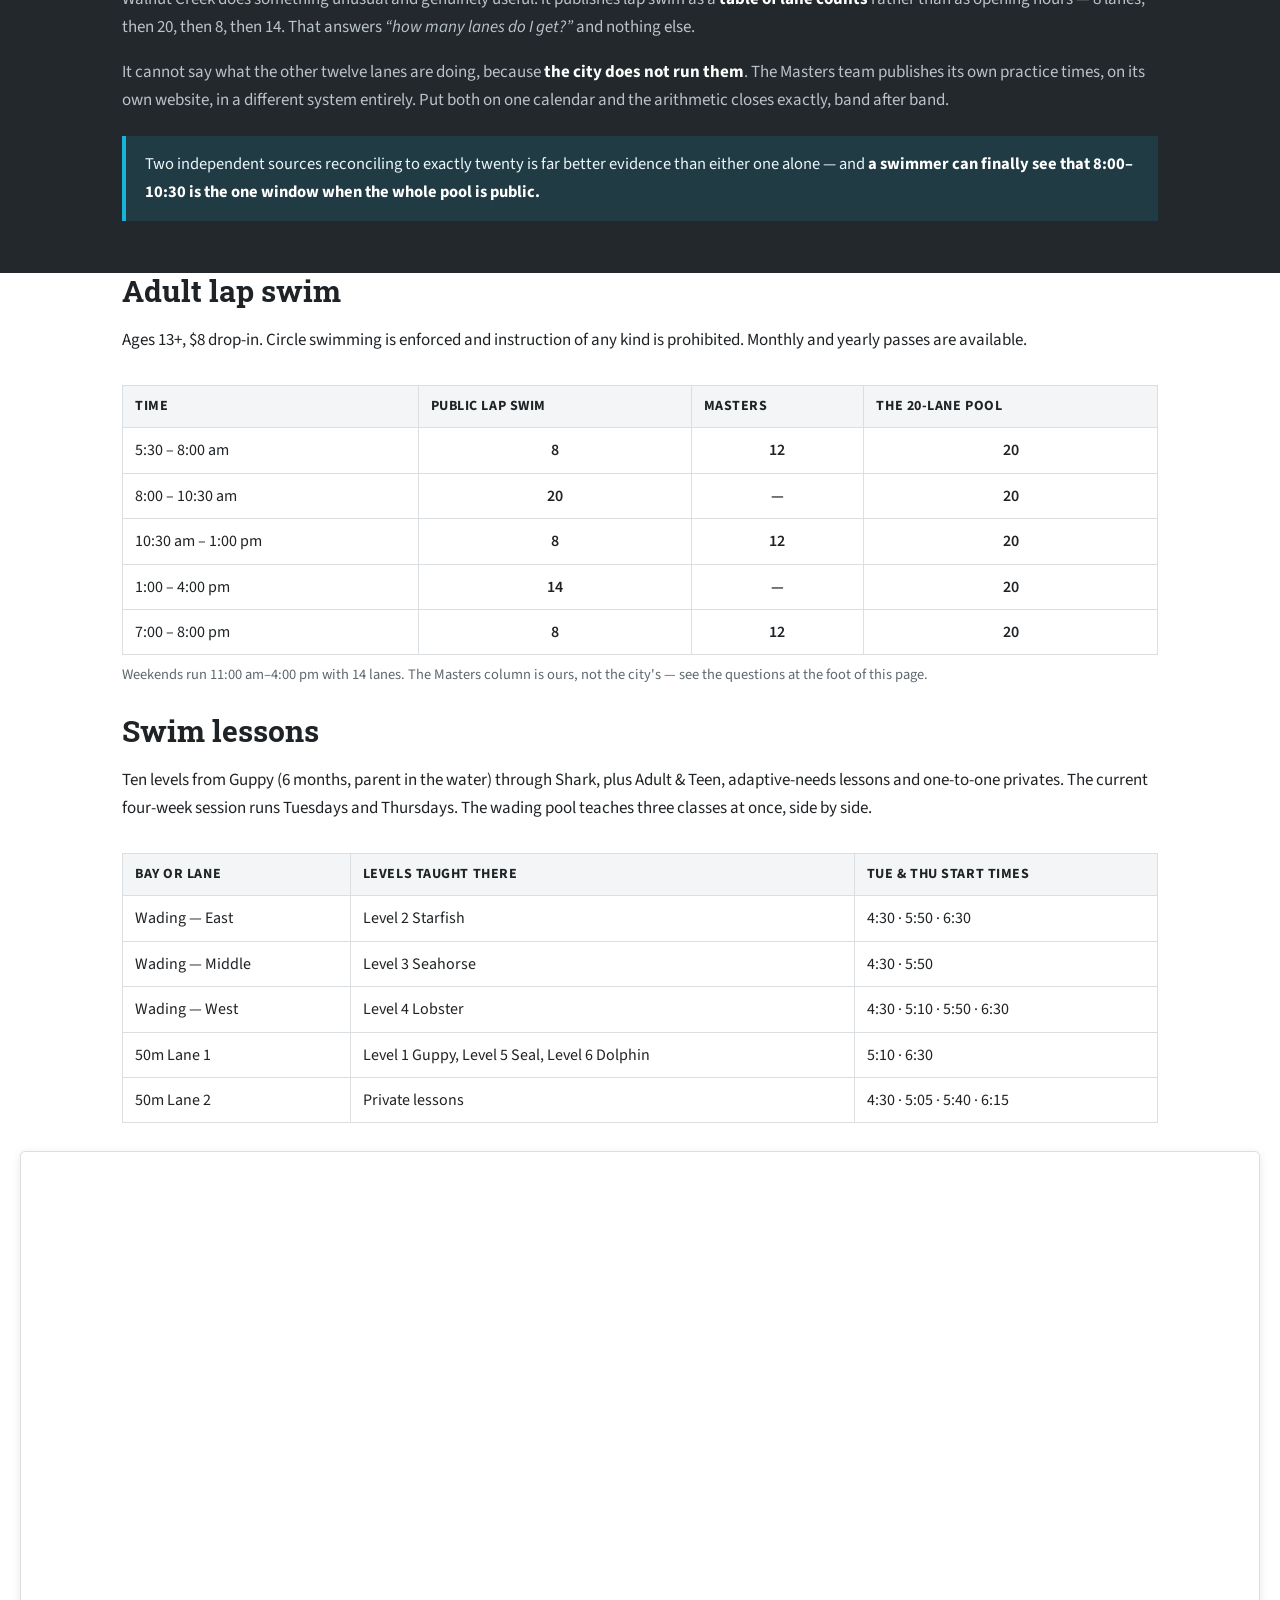
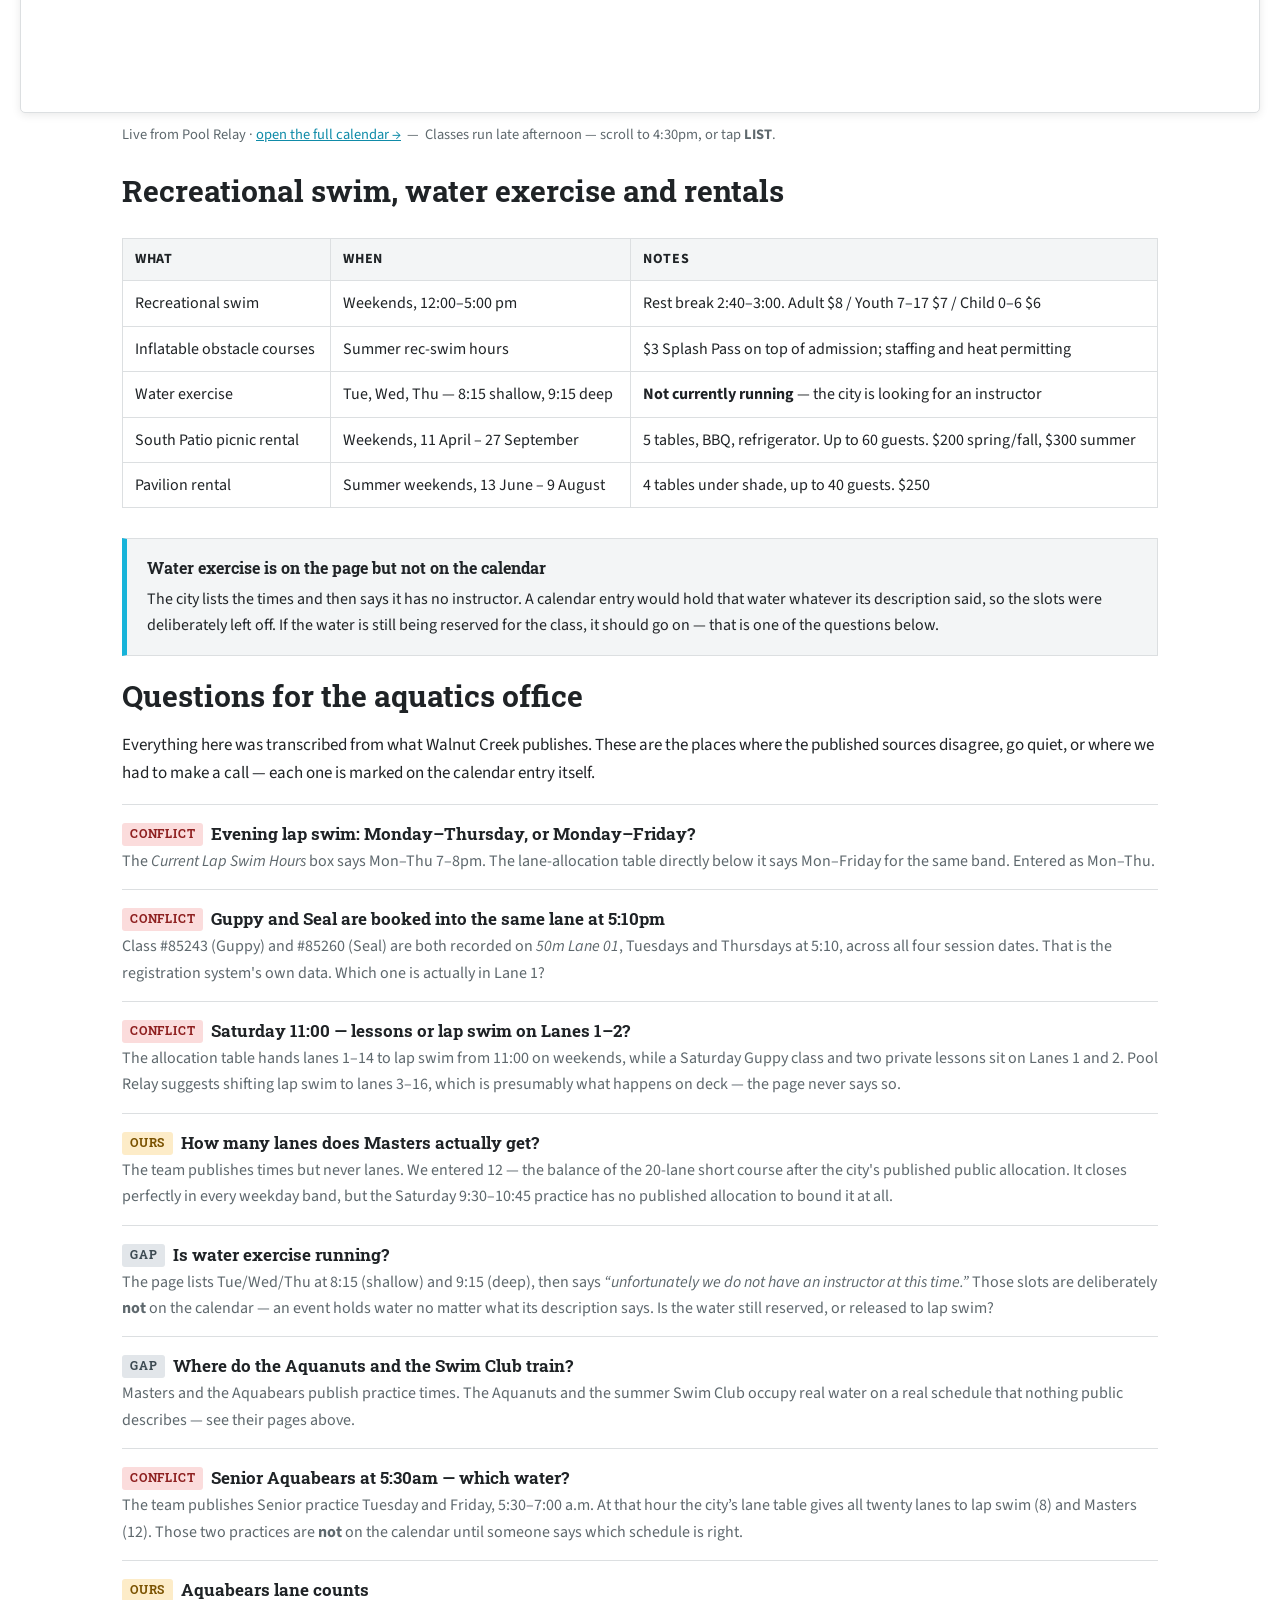
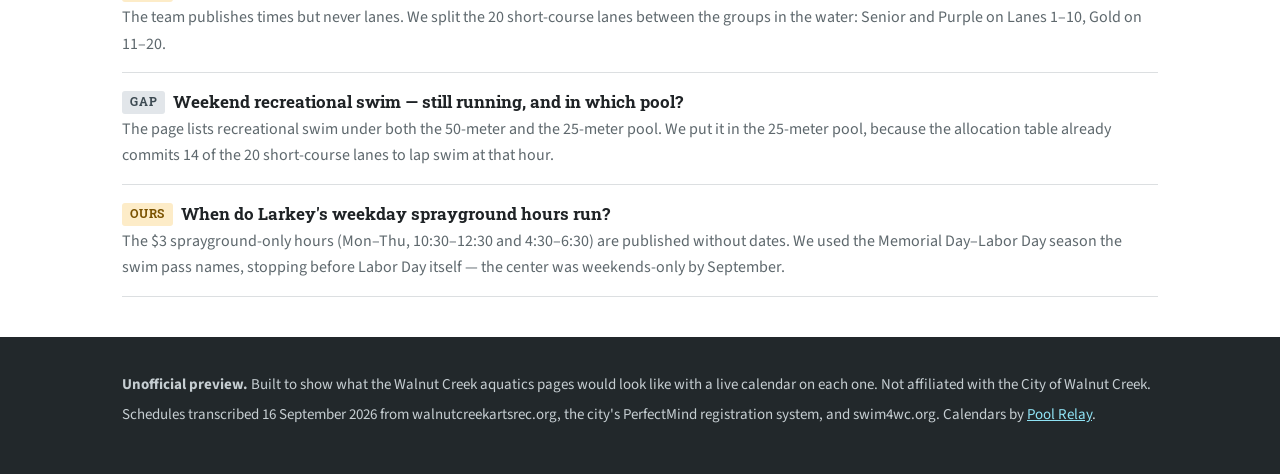
<file: clarke.html>
<!DOCTYPE html>
<!--
  UNOFFICIAL PREVIEW. Not a City of Walnut Creek website.
  Generated by build.py — edit that, not this file.
-->
<html lang="en">
<head>
<meta charset="utf-8">
<meta name="viewport" content="width=device-width, initial-scale=1">
<meta name="robots" content="noindex, nofollow">
<title>Clarke Memorial Swim Center &mdash; Walnut Creek Arts + Rec (Pool Relay preview)</title>
<meta name="description" content="Unofficial preview: Clarke Memorial Swim Center with a live lane calendar for all three pools.">
<link rel="preconnect" href="https://fonts.googleapis.com">
<link rel="preconnect" href="https://fonts.gstatic.com" crossorigin>
<link href="https://fonts.googleapis.com/css2?family=Roboto+Slab:wght@600;700&family=Source+Sans+3:ital,wght@0,400;0,600;0,700;1,400&display=swap" rel="stylesheet">
<link rel="stylesheet" href="style.css">
</head>
<body>

<div class="ribbon">
  <b>Unofficial preview.</b> Not a City of Walnut Creek page. A replica of the
  <a href="https://www.walnutcreekartsrec.org/aquatics" target="_blank" rel="noopener">Walnut Creek Arts&nbsp;+&nbsp;Rec aquatics pages</a>
  with live <a href="https://www.poolrelay.com" target="_blank" rel="noopener">Pool&nbsp;Relay</a> calendars.
</div>

<header class="brandbar">
  <div class="wrap inner">
    <a class="mark" href="index.html"><span class="city">WALNUT CREEK</span>ARTS <span class="plus">+</span> REC</a>
    <div class="tel">Front desk (925)&nbsp;943-5859 &middot; aquatics@walnut-creek.org</div>
  </div>
</header>

<nav class="main">
  <ul>
    <li><a href="https://www.walnutcreekartsrec.org/programs-activities" target="_blank" rel="noopener">Programs + Activities</a></li>
    <li><a href="https://www.walnutcreekartsrec.org/parks-facilities" target="_blank" rel="noopener">Parks + Facilities</a></li>
    <li class="on"><a href="index.html">Aquatics</a></li>
    <li><a href="https://www.walnutcreekartsrec.org/seniors" target="_blank" rel="noopener">Seniors</a></li>
    <li><a href="https://www.walnutcreekartsrec.org/about" target="_blank" rel="noopener">About</a></li>
  </ul>
</nav>

<nav class="sub">
  <ul>
    <li><a href="index.html">Aquatics</a></li>
    <li class="on"><a href="clarke.html">Clarke Memorial</a></li>
    <li><a href="larkey.html">Larkey</a></li>
    <li><a href="aquabears.html">Aquabears</a></li>
    <li><a href="masters.html">Masters</a></li>
    <li><a href="aquanuts.html">Aquanuts</a></li>
    <li><a href="wcsc.html">Swim Club</a></li>
  </ul>
</nav>

<section class="wrap hero">
  <div class="crumb"><a href="index.html">Aquatics</a> &raquo; Swim Centers</div>
  <h1>Clarke Memorial Swim Center</h1>
  <p class="kicker">Open year round &middot; three pools &middot; Heather Farm Park</p>
  <p class="lead">A 50-meter heated pool open all year, a 25-meter pool with a diving board, and a
  heated wading pool. 1750 Heather Dr, Walnut Creek. Front desk (925)&nbsp;943-5859.</p>

  <div class="cal">
    <iframe src="https://www.poolrelay.com/embed/bgGoKLrxK8AcpRaiffiEyG"
            title="Clarke Memorial Swim Center — this week" loading="lazy"></iframe>
  </div>
  <p class="capt">Live from Pool Relay &middot;
    <a href="https://www.poolrelay.com/v/bgGoKLrxK8AcpRaiffiEyG" target="_blank" rel="noopener">open the full calendar &rarr;</a> &nbsp;&mdash;&nbsp; Use the <strong>Pools</strong> menu to move between the 50-meter, 25-meter and wading pools.
  </p>


  <h2>The three pools</h2>
  <div class="scroller">
  <table class="sched">
    <thead><tr><th>Pool</th><th>Season</th><th>What runs in it</th></tr></thead>
    <tbody>
      <tr><td>50-meter, heated</td><td>Year round</td><td>Adult lap swim (13+), water exercise, recreational swim, swim lessons, Masters</td></tr>
      <tr><td>25-meter, with a 1-meter board</td><td>Summer for lessons and rec swim</td><td>Year round for Aquanuts synchronized swim practice</td></tr>
      <tr><td>Wading pool, 3 feet, heated</td><td>Spring, summer and fall</td><td>Swim lessons, in three bays &mdash; East, Middle and West</td></tr>
    </tbody>
  </table>
  </div>
</section>

<div class="trail">
  <div class="wrap">
    <h2>The lane table, and the twelve lanes it cannot see</h2>
    <p>Walnut Creek does something unusual and genuinely useful: it publishes lap swim as a
    <b>table of lane counts</b> rather than as opening hours &mdash; 8 lanes, then 20, then 8, then 14.
    That answers <i>&ldquo;how many lanes do I get?&rdquo;</i> and nothing else.</p>
    <p>It cannot say what the other twelve lanes are doing, because <b>the city does not run them</b>.
    The Masters team publishes its own practice times, on its own website, in a different system
    entirely. Put both on one calendar and the arithmetic closes exactly, band after band.</p>
    <p class="answer">Two independent sources reconciling to exactly twenty is far better evidence than
    either one alone &mdash; and <b>a swimmer can finally see that 8:00&ndash;10:30 is the one window
    when the whole pool is public.</b></p>
  </div>
</div>

<section class="wrap">
  <h2>Adult lap swim</h2>
  <p>Ages 13+, $8 drop-in. Circle swimming is enforced and instruction of any kind is prohibited.
  Monthly and yearly passes are available.</p>
  <div class="scroller">
  <table class="sched">
    <thead><tr><th>Time</th><th>Public lap swim</th><th>Masters</th><th>The 20-lane pool</th></tr></thead>
    <tbody>
      <tr><td>5:30 &ndash; 8:00 am</td><td class="n">8</td><td class="n">12</td><td class="n">20</td></tr>
      <tr><td>8:00 &ndash; 10:30 am</td><td class="n">20</td><td class="n">&mdash;</td><td class="n">20</td></tr>
      <tr><td>10:30 am &ndash; 1:00 pm</td><td class="n">8</td><td class="n">12</td><td class="n">20</td></tr>
      <tr><td>1:00 &ndash; 4:00 pm</td><td class="n">14</td><td class="n">&mdash;</td><td class="n">20</td></tr>
      <tr><td>7:00 &ndash; 8:00 pm</td><td class="n">8</td><td class="n">12</td><td class="n">20</td></tr>
    </tbody>
  </table>
  </div>

  <p class="capt">Weekends run 11:00&nbsp;am&ndash;4:00&nbsp;pm with 14 lanes. The Masters column is
  ours, not the city's &mdash; see the questions at the foot of this page.</p>
</section>

<section class="wrap" id="lessons">
  <h2>Swim lessons</h2>
  <p>Ten levels from Guppy (6 months, parent in the water) through Shark, plus Adult &amp; Teen,
  adaptive-needs lessons and one-to-one privates. The current four-week session runs Tuesdays and
  Thursdays. The wading pool teaches three classes at once, side by side.</p>
  <div class="scroller">
  <table class="sched">
    <thead><tr><th>Bay or lane</th><th>Levels taught there</th><th>Tue &amp; Thu start times</th></tr></thead>
    <tbody>
      <tr><td>Wading &mdash; East</td><td>Level 2 Starfish</td><td>4:30 &middot; 5:50 &middot; 6:30</td></tr>
      <tr><td>Wading &mdash; Middle</td><td>Level 3 Seahorse</td><td>4:30 &middot; 5:50</td></tr>
      <tr><td>Wading &mdash; West</td><td>Level 4 Lobster</td><td>4:30 &middot; 5:10 &middot; 5:50 &middot; 6:30</td></tr>
      <tr><td>50m Lane 1</td><td>Level 1 Guppy, Level 5 Seal, Level 6 Dolphin</td><td>5:10 &middot; 6:30</td></tr>
      <tr><td>50m Lane 2</td><td>Private lessons</td><td>4:30 &middot; 5:05 &middot; 5:40 &middot; 6:15</td></tr>
    </tbody>
  </table>
  </div>

  <div class="cal short">
    <iframe src="https://www.poolrelay.com/embed/EHMWrlAQ2CfgWIKRBXKQAC"
            title="Learn-to-swim bays — Clarke Wading Pool" loading="lazy"></iframe>
  </div>
  <p class="capt">Live from Pool Relay &middot;
    <a href="https://www.poolrelay.com/v/EHMWrlAQ2CfgWIKRBXKQAC" target="_blank" rel="noopener">open the full calendar &rarr;</a> &nbsp;&mdash;&nbsp; Classes run late afternoon &mdash; scroll to 4:30pm, or tap <strong>LIST</strong>.
  </p>

</section>

<section class="wrap" id="rentals">
  <h2>Recreational swim, water exercise and rentals</h2>
  <div class="scroller">
  <table class="sched">
    <thead><tr><th>What</th><th>When</th><th>Notes</th></tr></thead>
    <tbody>
      <tr><td>Recreational swim</td><td>Weekends, 12:00&ndash;5:00 pm</td><td>Rest break 2:40&ndash;3:00. Adult $8 / Youth 7&ndash;17 $7 / Child 0&ndash;6 $6</td></tr>
      <tr><td>Inflatable obstacle courses</td><td>Summer rec-swim hours</td><td>$3 Splash Pass on top of admission; staffing and heat permitting</td></tr>
      <tr><td>Water exercise</td><td>Tue, Wed, Thu &mdash; 8:15 shallow, 9:15 deep</td><td><strong>Not currently running</strong> &mdash; the city is looking for an instructor</td></tr>
      <tr><td>South Patio picnic rental</td><td>Weekends, 11 April &ndash; 27 September</td><td>5 tables, BBQ, refrigerator. Up to 60 guests. $200 spring/fall, $300 summer</td></tr>
      <tr><td>Pavilion rental</td><td>Summer weekends, 13 June &ndash; 9 August</td><td>4 tables under shade, up to 40 guests. $250</td></tr>
    </tbody>
  </table>
  </div>
  <div class="note">
    <span class="hd">Water exercise is on the page but not on the calendar</span>
    The city lists the times and then says it has no instructor. A calendar entry would hold that water
    whatever its description said, so the slots were deliberately left off. If the water is still being
    reserved for the class, it should go on &mdash; that is one of the questions below.
  </div>
</section>

<section class="wrap">
  <h2>Questions for the aquatics office</h2>
  <p>Everything here was transcribed from what Walnut Creek publishes. These are the places where the
  published sources disagree, go quiet, or where we had to make a call &mdash; each one is marked on
  the calendar entry itself.</p>

  <ul class="qa">
    <li>
      <div class="q"><span class="tag clash">Conflict</span>Evening lap swim: Monday&ndash;Thursday, or Monday&ndash;Friday?</div>
      <div class="a">The <em>Current Lap Swim Hours</em> box says Mon&ndash;Thu 7&ndash;8pm. The
      lane-allocation table directly below it says Mon&ndash;Friday for the same band. Entered as
      Mon&ndash;Thu.</div>
    </li>
    <li>
      <div class="q"><span class="tag clash">Conflict</span>Guppy and Seal are booked into the same lane at 5:10pm</div>
      <div class="a">Class #85243 (Guppy) and #85260 (Seal) are both recorded on <em>50m Lane 01</em>,
      Tuesdays and Thursdays at 5:10, across all four session dates. That is the registration system's
      own data. Which one is actually in Lane 1?</div>
    </li>
    <li>
      <div class="q"><span class="tag clash">Conflict</span>Saturday 11:00 &mdash; lessons or lap swim on Lanes 1&ndash;2?</div>
      <div class="a">The allocation table hands lanes 1&ndash;14 to lap swim from 11:00 on weekends,
      while a Saturday Guppy class and two private lessons sit on Lanes 1 and 2. Pool Relay suggests
      shifting lap swim to lanes 3&ndash;16, which is presumably what happens on deck &mdash; the page
      never says so.</div>
    </li>
    <li>
      <div class="q"><span class="tag ours">Ours</span>How many lanes does Masters actually get?</div>
      <div class="a">The team publishes times but never lanes. We entered 12 &mdash; the balance of the
      20-lane short course after the city's published public allocation. It closes perfectly in every
      weekday band, but the Saturday 9:30&ndash;10:45 practice has no published allocation to bound it
      at all.</div>
    </li>
    <li>
      <div class="q"><span class="tag gap">Gap</span>Is water exercise running?</div>
      <div class="a">The page lists Tue/Wed/Thu at 8:15 (shallow) and 9:15 (deep), then says
      <em>&ldquo;unfortunately we do not have an instructor at this time.&rdquo;</em> Those slots are
      deliberately <strong>not</strong> on the calendar &mdash; an event holds water no matter what its
      description says. Is the water still reserved, or released to lap swim?</div>
    </li>
    <li>
      <div class="q"><span class="tag gap">Gap</span>Where do the Aquanuts and the Swim Club train?</div>
      <div class="a">Masters and the Aquabears publish practice times. The Aquanuts and the summer
      Swim Club occupy real water on a real schedule that nothing public describes &mdash; see their
      pages above.</div>
    </li>
    <li>
      <div class="q"><span class="tag clash">Conflict</span>Senior Aquabears at 5:30am &mdash; which water?</div>
      <div class="a">The team publishes Senior practice Tuesday and Friday, 5:30&ndash;7:00&nbsp;a.m. At that
      hour the city&rsquo;s lane table gives all twenty lanes to lap swim (8) and Masters (12). Those two
      practices are <strong>not</strong> on the calendar until someone says which schedule is right.</div>
    </li>
    <li>
      <div class="q"><span class="tag ours">Ours</span>Aquabears lane counts</div>
      <div class="a">The team publishes times but never lanes. We split the 20 short-course lanes between
      the groups in the water: Senior and Purple on Lanes 1&ndash;10, Gold on 11&ndash;20.</div>
    </li>
    <li>
      <div class="q"><span class="tag gap">Gap</span>Weekend recreational swim &mdash; still running, and in which pool?</div>
      <div class="a">The page lists recreational swim under both the 50-meter and the 25-meter pool.
      We put it in the 25-meter pool, because the allocation table already commits 14 of the 20
      short-course lanes to lap swim at that hour.</div>
    </li>
    <li>
      <div class="q"><span class="tag ours">Ours</span>When do Larkey's weekday sprayground hours run?</div>
      <div class="a">The $3 sprayground-only hours (Mon&ndash;Thu, 10:30&ndash;12:30 and
      4:30&ndash;6:30) are published without dates. We used the Memorial Day&ndash;Labor Day season the
      swim pass names, stopping before Labor Day itself &mdash; the center was weekends-only by
      September.</div>
    </li>
  </ul>
</section>


<footer>
  <div class="wrap">
    <p><strong>Unofficial preview.</strong> Built to show what the Walnut Creek aquatics pages would
    look like with a live calendar on each one. Not affiliated with the City of Walnut Creek.</p>
    <p>Schedules transcribed 16 September 2026 from walnutcreekartsrec.org, the city's PerfectMind
    registration system, and swim4wc.org. Calendars by
    <a href="https://www.poolrelay.com" target="_blank" rel="noopener">Pool Relay</a>.</p>
  </div>
</footer>

</body>
</html>
</file>
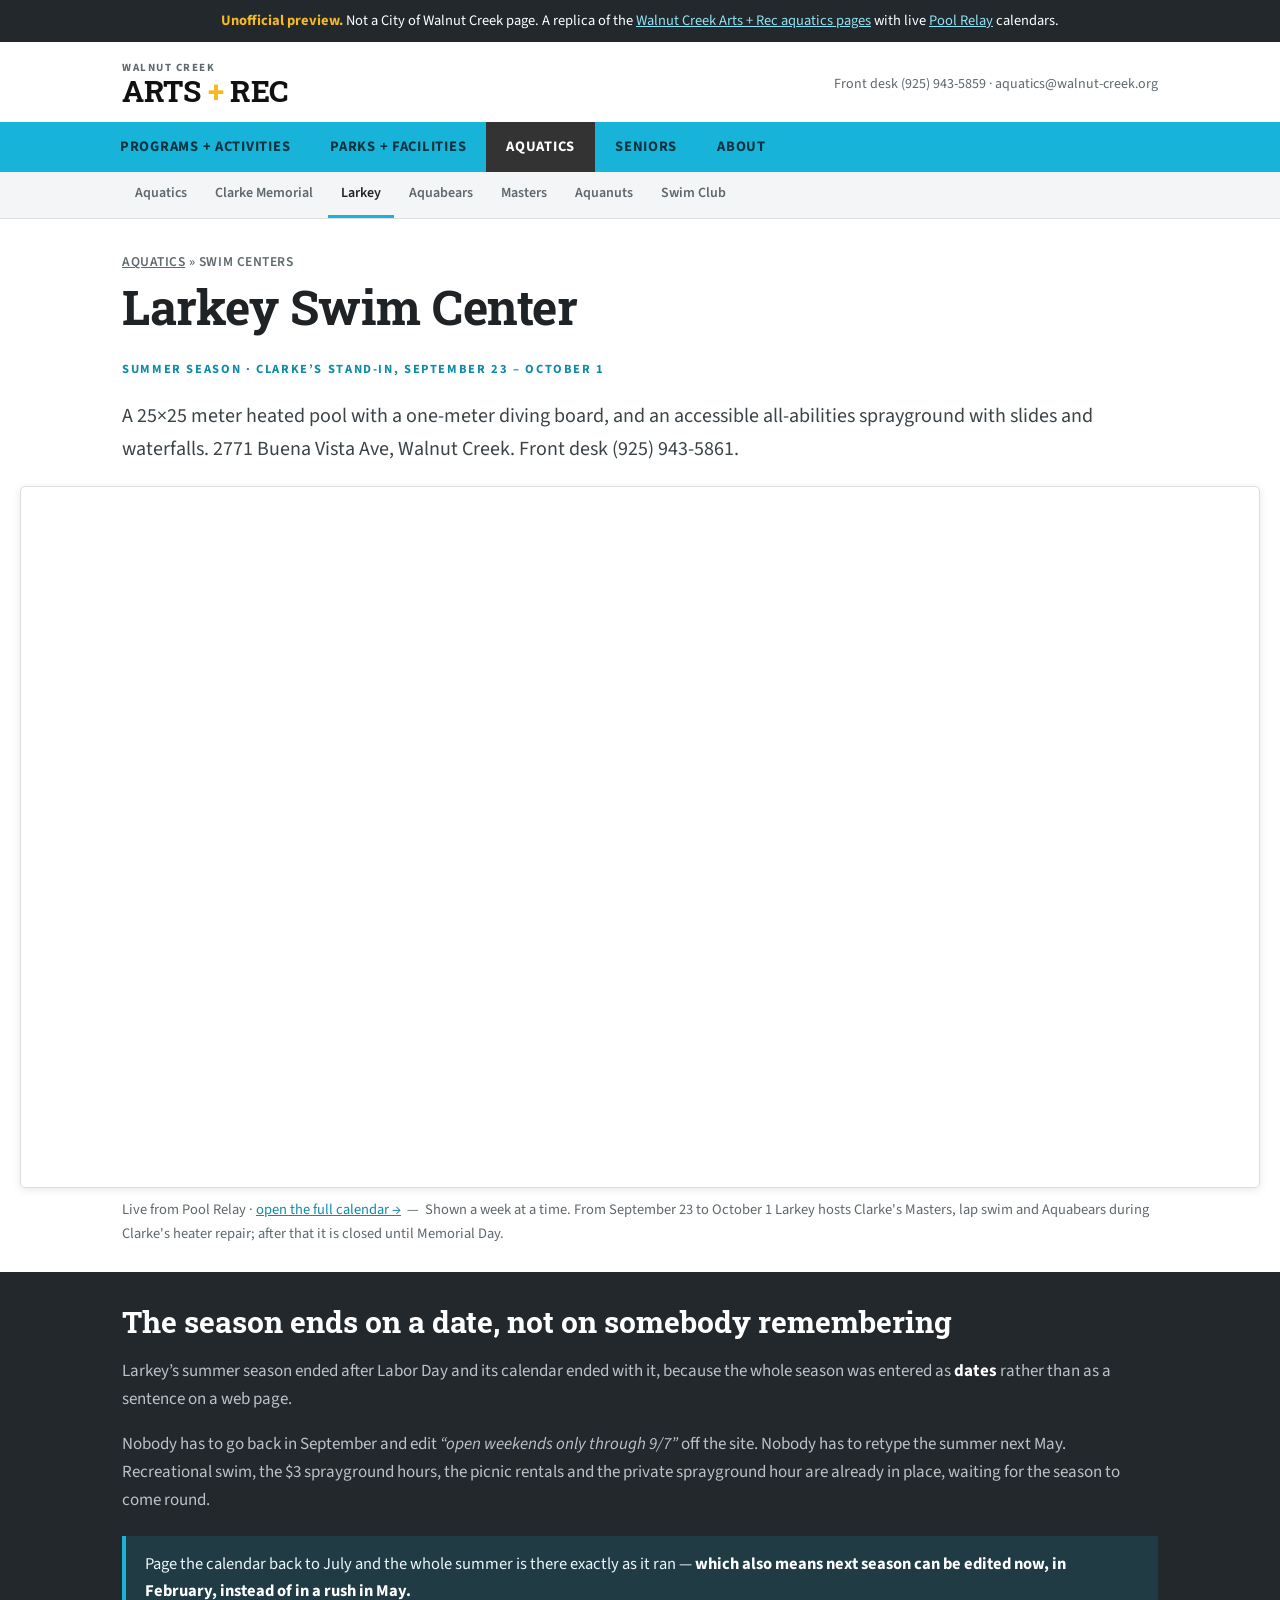
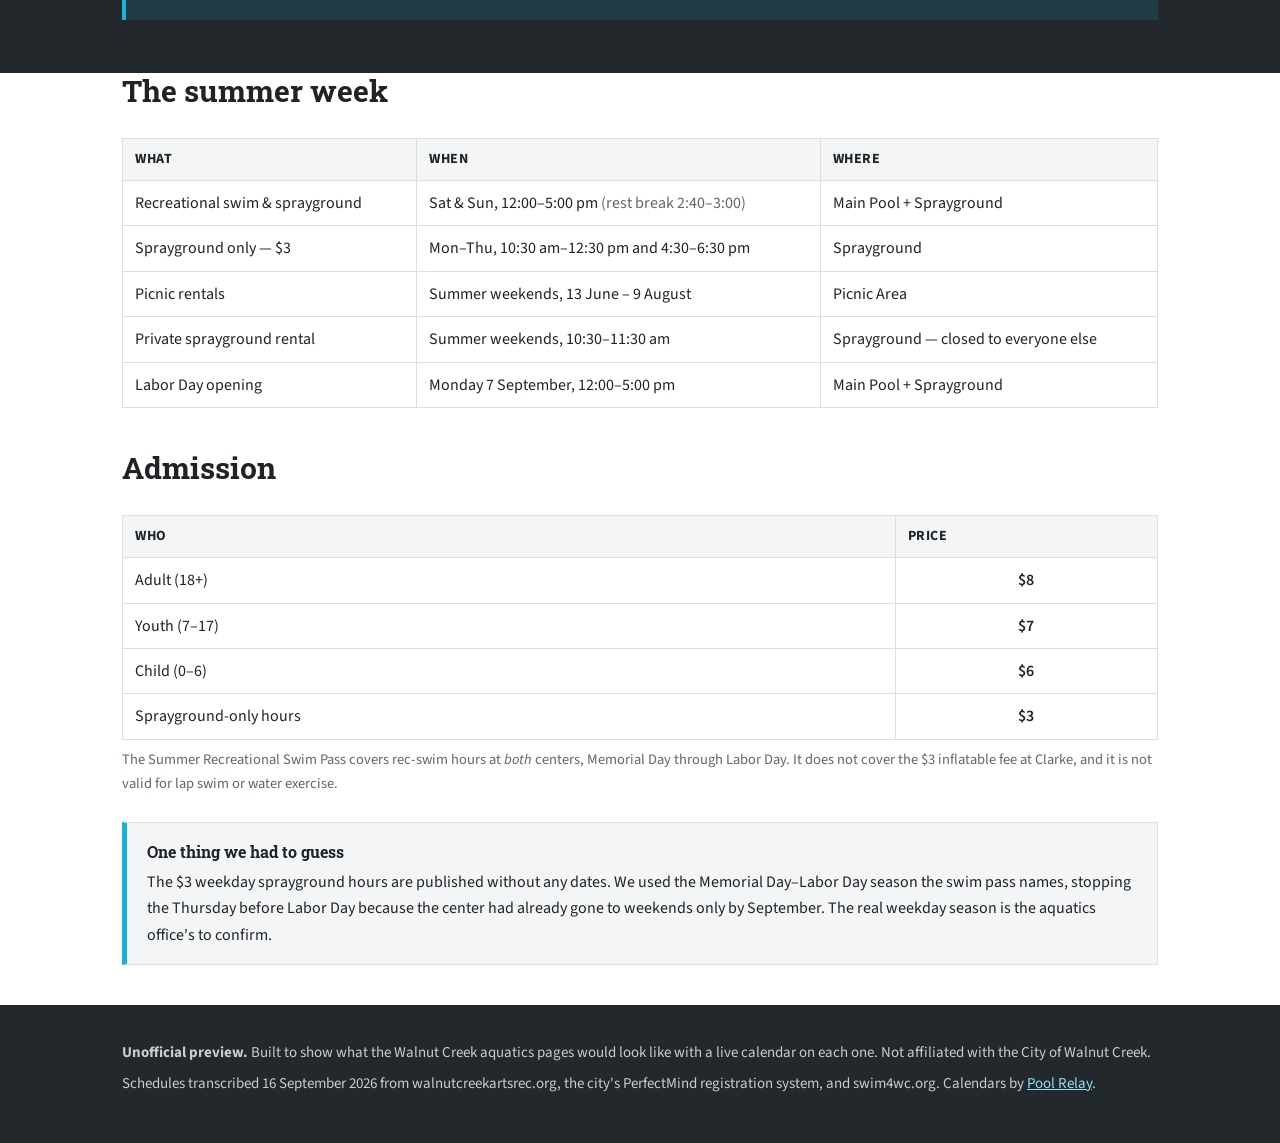
<file: larkey.html>
<!DOCTYPE html>
<!--
  UNOFFICIAL PREVIEW. Not a City of Walnut Creek website.
  Generated by build.py — edit that, not this file.
-->
<html lang="en">
<head>
<meta charset="utf-8">
<meta name="viewport" content="width=device-width, initial-scale=1">
<meta name="robots" content="noindex, nofollow">
<title>Larkey Swim Center &mdash; Walnut Creek Arts + Rec (Pool Relay preview)</title>
<meta name="description" content="Unofficial preview: Larkey Swim Center, a summer pool whose season is entered as dates.">
<link rel="preconnect" href="https://fonts.googleapis.com">
<link rel="preconnect" href="https://fonts.gstatic.com" crossorigin>
<link href="https://fonts.googleapis.com/css2?family=Roboto+Slab:wght@600;700&family=Source+Sans+3:ital,wght@0,400;0,600;0,700;1,400&display=swap" rel="stylesheet">
<link rel="stylesheet" href="style.css">
</head>
<body>

<div class="ribbon">
  <b>Unofficial preview.</b> Not a City of Walnut Creek page. A replica of the
  <a href="https://www.walnutcreekartsrec.org/aquatics" target="_blank" rel="noopener">Walnut Creek Arts&nbsp;+&nbsp;Rec aquatics pages</a>
  with live <a href="https://www.poolrelay.com" target="_blank" rel="noopener">Pool&nbsp;Relay</a> calendars.
</div>

<header class="brandbar">
  <div class="wrap inner">
    <a class="mark" href="index.html"><span class="city">WALNUT CREEK</span>ARTS <span class="plus">+</span> REC</a>
    <div class="tel">Front desk (925)&nbsp;943-5859 &middot; aquatics@walnut-creek.org</div>
  </div>
</header>

<nav class="main">
  <ul>
    <li><a href="https://www.walnutcreekartsrec.org/programs-activities" target="_blank" rel="noopener">Programs + Activities</a></li>
    <li><a href="https://www.walnutcreekartsrec.org/parks-facilities" target="_blank" rel="noopener">Parks + Facilities</a></li>
    <li class="on"><a href="index.html">Aquatics</a></li>
    <li><a href="https://www.walnutcreekartsrec.org/seniors" target="_blank" rel="noopener">Seniors</a></li>
    <li><a href="https://www.walnutcreekartsrec.org/about" target="_blank" rel="noopener">About</a></li>
  </ul>
</nav>

<nav class="sub">
  <ul>
    <li><a href="index.html">Aquatics</a></li>
    <li><a href="clarke.html">Clarke Memorial</a></li>
    <li class="on"><a href="larkey.html">Larkey</a></li>
    <li><a href="aquabears.html">Aquabears</a></li>
    <li><a href="masters.html">Masters</a></li>
    <li><a href="aquanuts.html">Aquanuts</a></li>
    <li><a href="wcsc.html">Swim Club</a></li>
  </ul>
</nav>

<section class="wrap hero">
  <div class="crumb"><a href="index.html">Aquatics</a> &raquo; Swim Centers</div>
  <h1>Larkey Swim Center</h1>
  <p class="kicker">Summer season &middot; Clarke&rsquo;s stand-in, September&nbsp;23 &ndash; October&nbsp;1</p>
  <p class="lead">A 25&times;25 meter heated pool with a one-meter diving board, and an accessible
  all-abilities sprayground with slides and waterfalls. 2771 Buena Vista Ave, Walnut Creek.
  Front desk (925)&nbsp;943-5861.</p>

  <div class="cal">
    <iframe src="https://www.poolrelay.com/embed/LSVJBxGGIxadLGeN6FzILO"
            title="Larkey Swim Center — the summer week" loading="lazy"></iframe>
  </div>
  <p class="capt">Live from Pool Relay &middot;
    <a href="https://www.poolrelay.com/v/LSVJBxGGIxadLGeN6FzILO" target="_blank" rel="noopener">open the full calendar &rarr;</a> &nbsp;&mdash;&nbsp; Shown a week at a time. From September 23 to October 1 Larkey hosts Clarke's Masters, lap swim and Aquabears during Clarke's heater repair; after that it is closed until Memorial Day.
  </p>

</section>

<div class="trail">
  <div class="wrap">
    <h2>The season ends on a date, not on somebody remembering</h2>
    <p>Larkey&rsquo;s summer season ended after Labor Day and its calendar ended with it, because the whole season was
    entered as <b>dates</b> rather than as a sentence on a web page.</p>
    <p>Nobody has to go back in September and edit <i>&ldquo;open weekends only through 9/7&rdquo;</i>
    off the site. Nobody has to retype the summer next May. Recreational swim, the $3 sprayground
    hours, the picnic rentals and the private sprayground hour are already in place, waiting for the
    season to come round.</p>
    <p class="answer">Page the calendar back to July and the whole summer is there exactly as it ran
    &mdash; <b>which also means next season can be edited now, in February, instead of in a rush in
    May.</b></p>
  </div>
</div>

<section class="wrap" id="passes">
  <h2>The summer week</h2>
  <div class="scroller">
  <table class="sched">
    <thead><tr><th>What</th><th>When</th><th>Where</th></tr></thead>
    <tbody>
      <tr><td>Recreational swim &amp; sprayground</td><td>Sat &amp; Sun, 12:00&ndash;5:00 pm <span style="color:var(--muted)">(rest break 2:40&ndash;3:00)</span></td><td>Main Pool + Sprayground</td></tr>
      <tr><td>Sprayground only &mdash; $3</td><td>Mon&ndash;Thu, 10:30 am&ndash;12:30 pm and 4:30&ndash;6:30 pm</td><td>Sprayground</td></tr>
      <tr><td>Picnic rentals</td><td>Summer weekends, 13 June &ndash; 9 August</td><td>Picnic Area</td></tr>
      <tr><td>Private sprayground rental</td><td>Summer weekends, 10:30&ndash;11:30 am</td><td>Sprayground &mdash; closed to everyone else</td></tr>
      <tr><td>Labor Day opening</td><td>Monday 7 September, 12:00&ndash;5:00 pm</td><td>Main Pool + Sprayground</td></tr>
    </tbody>
  </table>
  </div>

  <h2 style="margin-top:34px">Admission</h2>
  <div class="scroller">
  <table class="sched">
    <thead><tr><th>Who</th><th>Price</th></tr></thead>
    <tbody>
      <tr><td>Adult (18+)</td><td class="n">$8</td></tr>
      <tr><td>Youth (7&ndash;17)</td><td class="n">$7</td></tr>
      <tr><td>Child (0&ndash;6)</td><td class="n">$6</td></tr>
      <tr><td>Sprayground-only hours</td><td class="n">$3</td></tr>
    </tbody>
  </table>
  </div>
  <p class="capt">The Summer Recreational Swim Pass covers rec-swim hours at <em>both</em> centers,
  Memorial Day through Labor Day. It does not cover the $3 inflatable fee at Clarke, and it is not
  valid for lap swim or water exercise.</p>

  <div class="note">
    <span class="hd">One thing we had to guess</span>
    The $3 weekday sprayground hours are published without any dates. We used the Memorial
    Day&ndash;Labor Day season the swim pass names, stopping the Thursday before Labor Day because the
    center had already gone to weekends only by September. The real weekday season is the aquatics
    office's to confirm.
  </div>
</section>


<footer>
  <div class="wrap">
    <p><strong>Unofficial preview.</strong> Built to show what the Walnut Creek aquatics pages would
    look like with a live calendar on each one. Not affiliated with the City of Walnut Creek.</p>
    <p>Schedules transcribed 16 September 2026 from walnutcreekartsrec.org, the city's PerfectMind
    registration system, and swim4wc.org. Calendars by
    <a href="https://www.poolrelay.com" target="_blank" rel="noopener">Pool Relay</a>.</p>
  </div>
</footer>

</body>
</html>
</file>
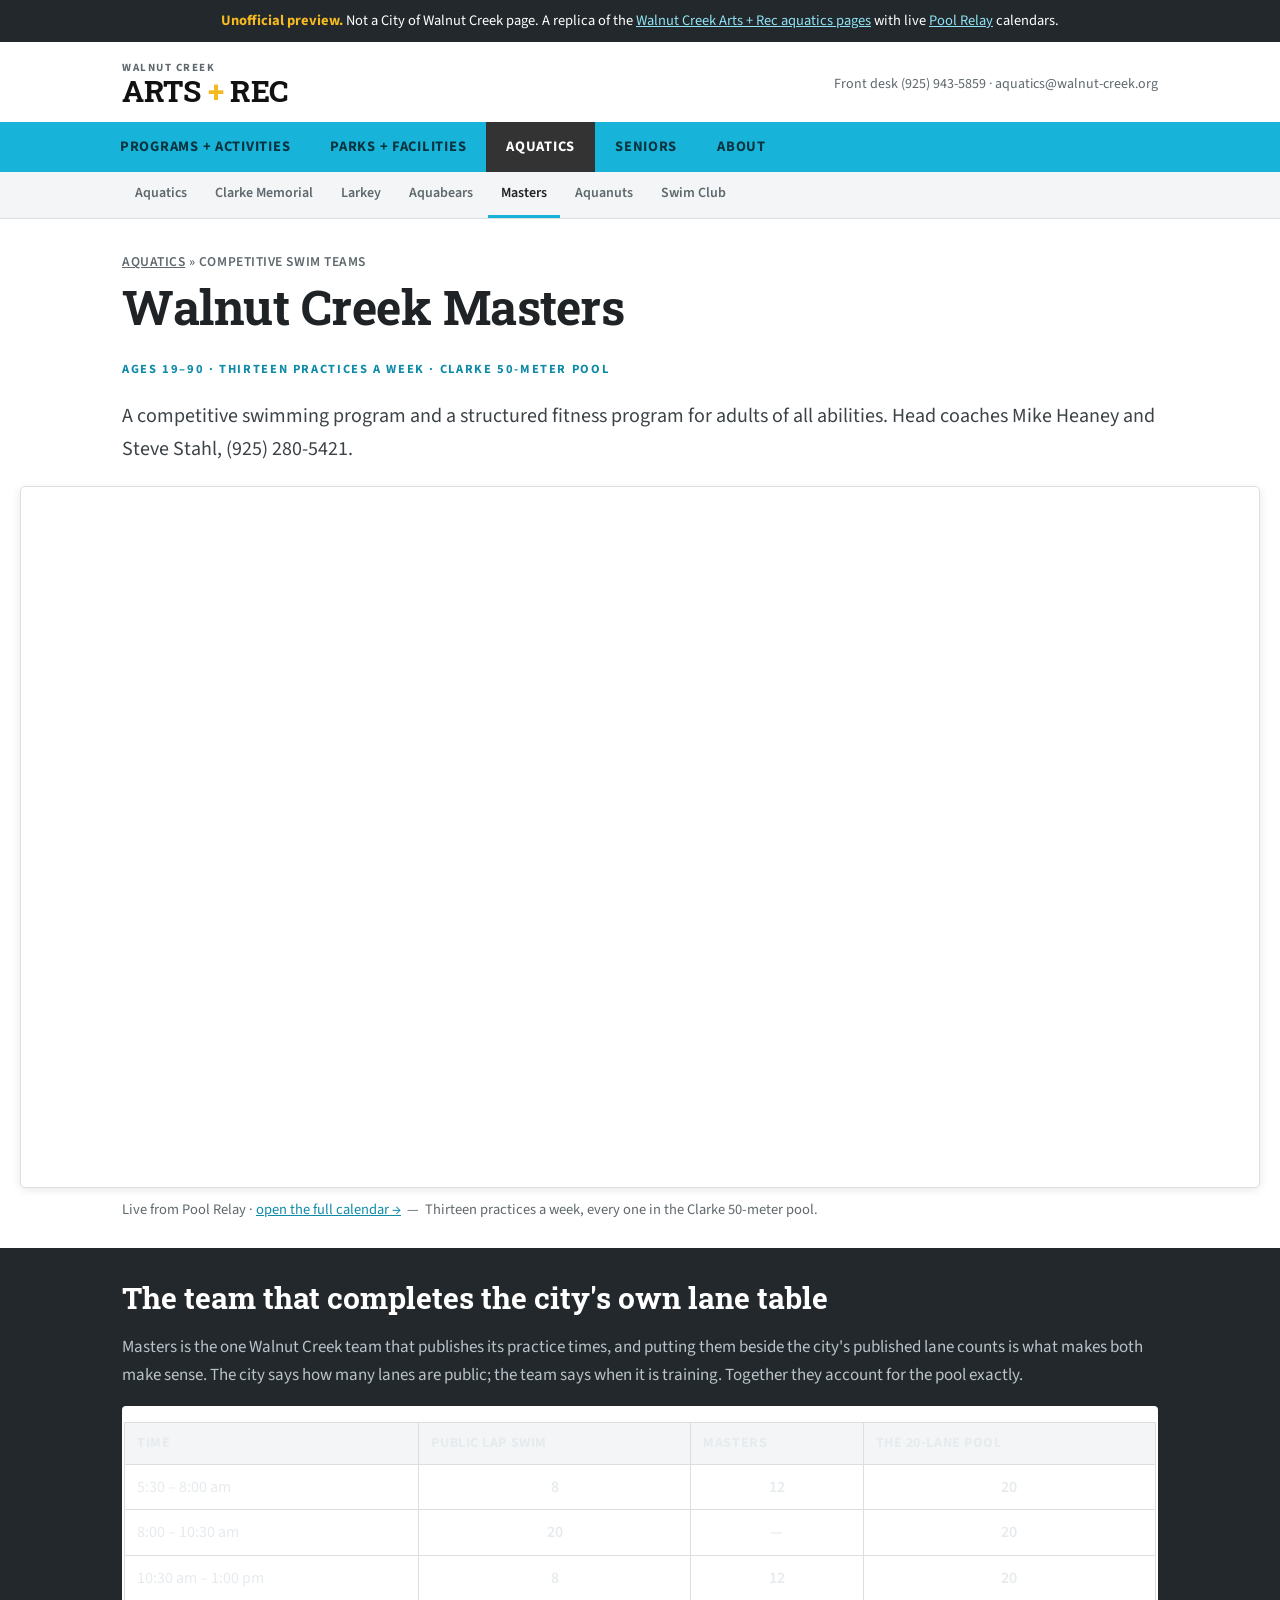
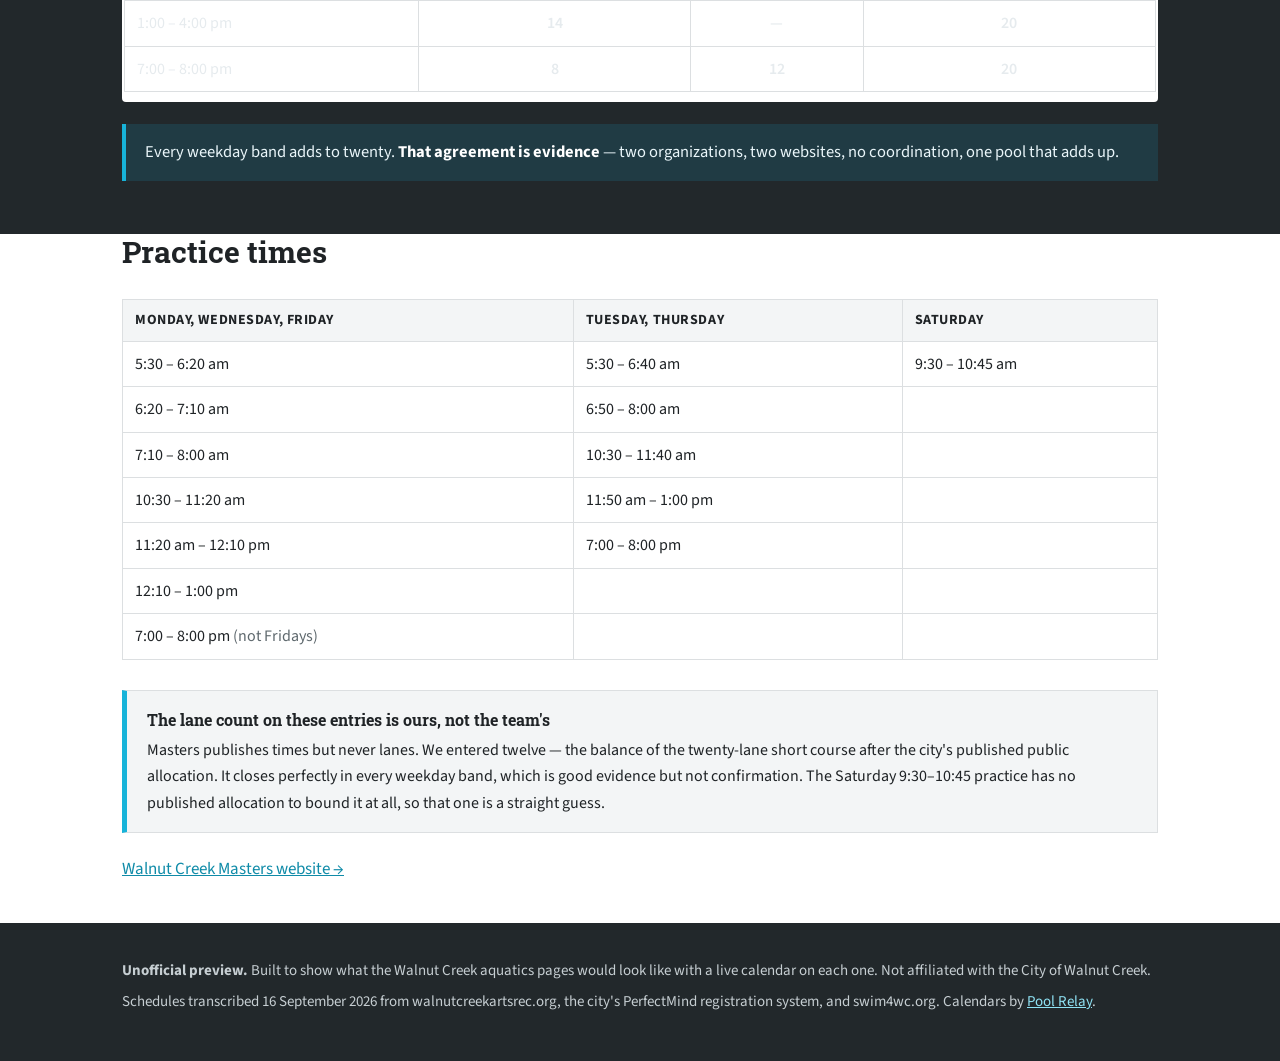
<file: masters.html>
<!DOCTYPE html>
<!--
  UNOFFICIAL PREVIEW. Not a City of Walnut Creek website.
  Generated by build.py — edit that, not this file.
-->
<html lang="en">
<head>
<meta charset="utf-8">
<meta name="viewport" content="width=device-width, initial-scale=1">
<meta name="robots" content="noindex, nofollow">
<title>Walnut Creek Masters &mdash; Pool Relay preview</title>
<meta name="description" content="Unofficial preview: Walnut Creek Masters, thirteen practices a week in the Clarke 50-meter pool.">
<link rel="preconnect" href="https://fonts.googleapis.com">
<link rel="preconnect" href="https://fonts.gstatic.com" crossorigin>
<link href="https://fonts.googleapis.com/css2?family=Roboto+Slab:wght@600;700&family=Source+Sans+3:ital,wght@0,400;0,600;0,700;1,400&display=swap" rel="stylesheet">
<link rel="stylesheet" href="style.css">
</head>
<body>

<div class="ribbon">
  <b>Unofficial preview.</b> Not a City of Walnut Creek page. A replica of the
  <a href="https://www.walnutcreekartsrec.org/aquatics" target="_blank" rel="noopener">Walnut Creek Arts&nbsp;+&nbsp;Rec aquatics pages</a>
  with live <a href="https://www.poolrelay.com" target="_blank" rel="noopener">Pool&nbsp;Relay</a> calendars.
</div>

<header class="brandbar">
  <div class="wrap inner">
    <a class="mark" href="index.html"><span class="city">WALNUT CREEK</span>ARTS <span class="plus">+</span> REC</a>
    <div class="tel">Front desk (925)&nbsp;943-5859 &middot; aquatics@walnut-creek.org</div>
  </div>
</header>

<nav class="main">
  <ul>
    <li><a href="https://www.walnutcreekartsrec.org/programs-activities" target="_blank" rel="noopener">Programs + Activities</a></li>
    <li><a href="https://www.walnutcreekartsrec.org/parks-facilities" target="_blank" rel="noopener">Parks + Facilities</a></li>
    <li class="on"><a href="index.html">Aquatics</a></li>
    <li><a href="https://www.walnutcreekartsrec.org/seniors" target="_blank" rel="noopener">Seniors</a></li>
    <li><a href="https://www.walnutcreekartsrec.org/about" target="_blank" rel="noopener">About</a></li>
  </ul>
</nav>

<nav class="sub">
  <ul>
    <li><a href="index.html">Aquatics</a></li>
    <li><a href="clarke.html">Clarke Memorial</a></li>
    <li><a href="larkey.html">Larkey</a></li>
    <li><a href="aquabears.html">Aquabears</a></li>
    <li class="on"><a href="masters.html">Masters</a></li>
    <li><a href="aquanuts.html">Aquanuts</a></li>
    <li><a href="wcsc.html">Swim Club</a></li>
  </ul>
</nav>

<section class="wrap hero">
  <div class="crumb"><a href="index.html">Aquatics</a> &raquo; Competitive Swim Teams</div>
  <h1>Walnut Creek Masters</h1>
  <p class="kicker">Ages 19&ndash;90 &middot; thirteen practices a week &middot; Clarke 50-meter pool</p>
  <p class="lead">A competitive swimming program and a structured fitness program for adults of all
  abilities. Head coaches Mike Heaney and Steve Stahl, (925)&nbsp;280-5421.</p>

  <div class="cal">
    <iframe src="https://www.poolrelay.com/embed/BA51EP0QyGuJFUr3YTLK4e"
            title="Walnut Creek Masters — the practice week" loading="lazy"></iframe>
  </div>
  <p class="capt">Live from Pool Relay &middot;
    <a href="https://www.poolrelay.com/v/BA51EP0QyGuJFUr3YTLK4e" target="_blank" rel="noopener">open the full calendar &rarr;</a> &nbsp;&mdash;&nbsp; Thirteen practices a week, every one in the Clarke 50-meter pool.
  </p>

</section>

<div class="trail">
  <div class="wrap">
    <h2>The team that completes the city's own lane table</h2>
    <p>Masters is the one Walnut Creek team that publishes its practice times, and putting them beside
    the city's published lane counts is what makes both make sense. The city says how many lanes are
    public; the team says when it is training. Together they account for the pool exactly.</p>
  <div class="scroller" style="background:#fff;border-radius:4px;padding:2px">
  <table class="sched">
    <thead><tr><th>Time</th><th>Public lap swim</th><th>Masters</th><th>The 20-lane pool</th></tr></thead>
    <tbody>
      <tr><td>5:30 &ndash; 8:00 am</td><td class="n">8</td><td class="n">12</td><td class="n">20</td></tr>
      <tr><td>8:00 &ndash; 10:30 am</td><td class="n">20</td><td class="n">&mdash;</td><td class="n">20</td></tr>
      <tr><td>10:30 am &ndash; 1:00 pm</td><td class="n">8</td><td class="n">12</td><td class="n">20</td></tr>
      <tr><td>1:00 &ndash; 4:00 pm</td><td class="n">14</td><td class="n">&mdash;</td><td class="n">20</td></tr>
      <tr><td>7:00 &ndash; 8:00 pm</td><td class="n">8</td><td class="n">12</td><td class="n">20</td></tr>
    </tbody>
  </table>
  </div>

    <p class="answer">Every weekday band adds to twenty. <b>That agreement is evidence</b> &mdash; two
    organizations, two websites, no coordination, one pool that adds up.</p>
  </div>
</div>

<section class="wrap">
  <h2>Practice times</h2>
  <div class="scroller">
  <table class="sched">
    <thead><tr><th>Monday, Wednesday, Friday</th><th>Tuesday, Thursday</th><th>Saturday</th></tr></thead>
    <tbody>
      <tr><td>5:30 &ndash; 6:20 am</td><td>5:30 &ndash; 6:40 am</td><td>9:30 &ndash; 10:45 am</td></tr>
      <tr><td>6:20 &ndash; 7:10 am</td><td>6:50 &ndash; 8:00 am</td><td></td></tr>
      <tr><td>7:10 &ndash; 8:00 am</td><td>10:30 &ndash; 11:40 am</td><td></td></tr>
      <tr><td>10:30 &ndash; 11:20 am</td><td>11:50 am &ndash; 1:00 pm</td><td></td></tr>
      <tr><td>11:20 am &ndash; 12:10 pm</td><td>7:00 &ndash; 8:00 pm</td><td></td></tr>
      <tr><td>12:10 &ndash; 1:00 pm</td><td></td><td></td></tr>
      <tr><td>7:00 &ndash; 8:00 pm <span style="color:var(--muted)">(not Fridays)</span></td><td></td><td></td></tr>
    </tbody>
  </table>
  </div>

  <div class="note">
    <span class="hd">The lane count on these entries is ours, not the team's</span>
    Masters publishes times but never lanes. We entered twelve &mdash; the balance of the twenty-lane
    short course after the city's published public allocation. It closes perfectly in every weekday
    band, which is good evidence but not confirmation. The Saturday 9:30&ndash;10:45 practice has no
    published allocation to bound it at all, so that one is a straight guess.
  </div>

  <p><a href="https://www.swim4wc.org/page/home" target="_blank" rel="noopener">Walnut Creek Masters website &rarr;</a></p>
</section>


<footer>
  <div class="wrap">
    <p><strong>Unofficial preview.</strong> Built to show what the Walnut Creek aquatics pages would
    look like with a live calendar on each one. Not affiliated with the City of Walnut Creek.</p>
    <p>Schedules transcribed 16 September 2026 from walnutcreekartsrec.org, the city's PerfectMind
    registration system, and swim4wc.org. Calendars by
    <a href="https://www.poolrelay.com" target="_blank" rel="noopener">Pool Relay</a>.</p>
  </div>
</footer>

</body>
</html>
</file>
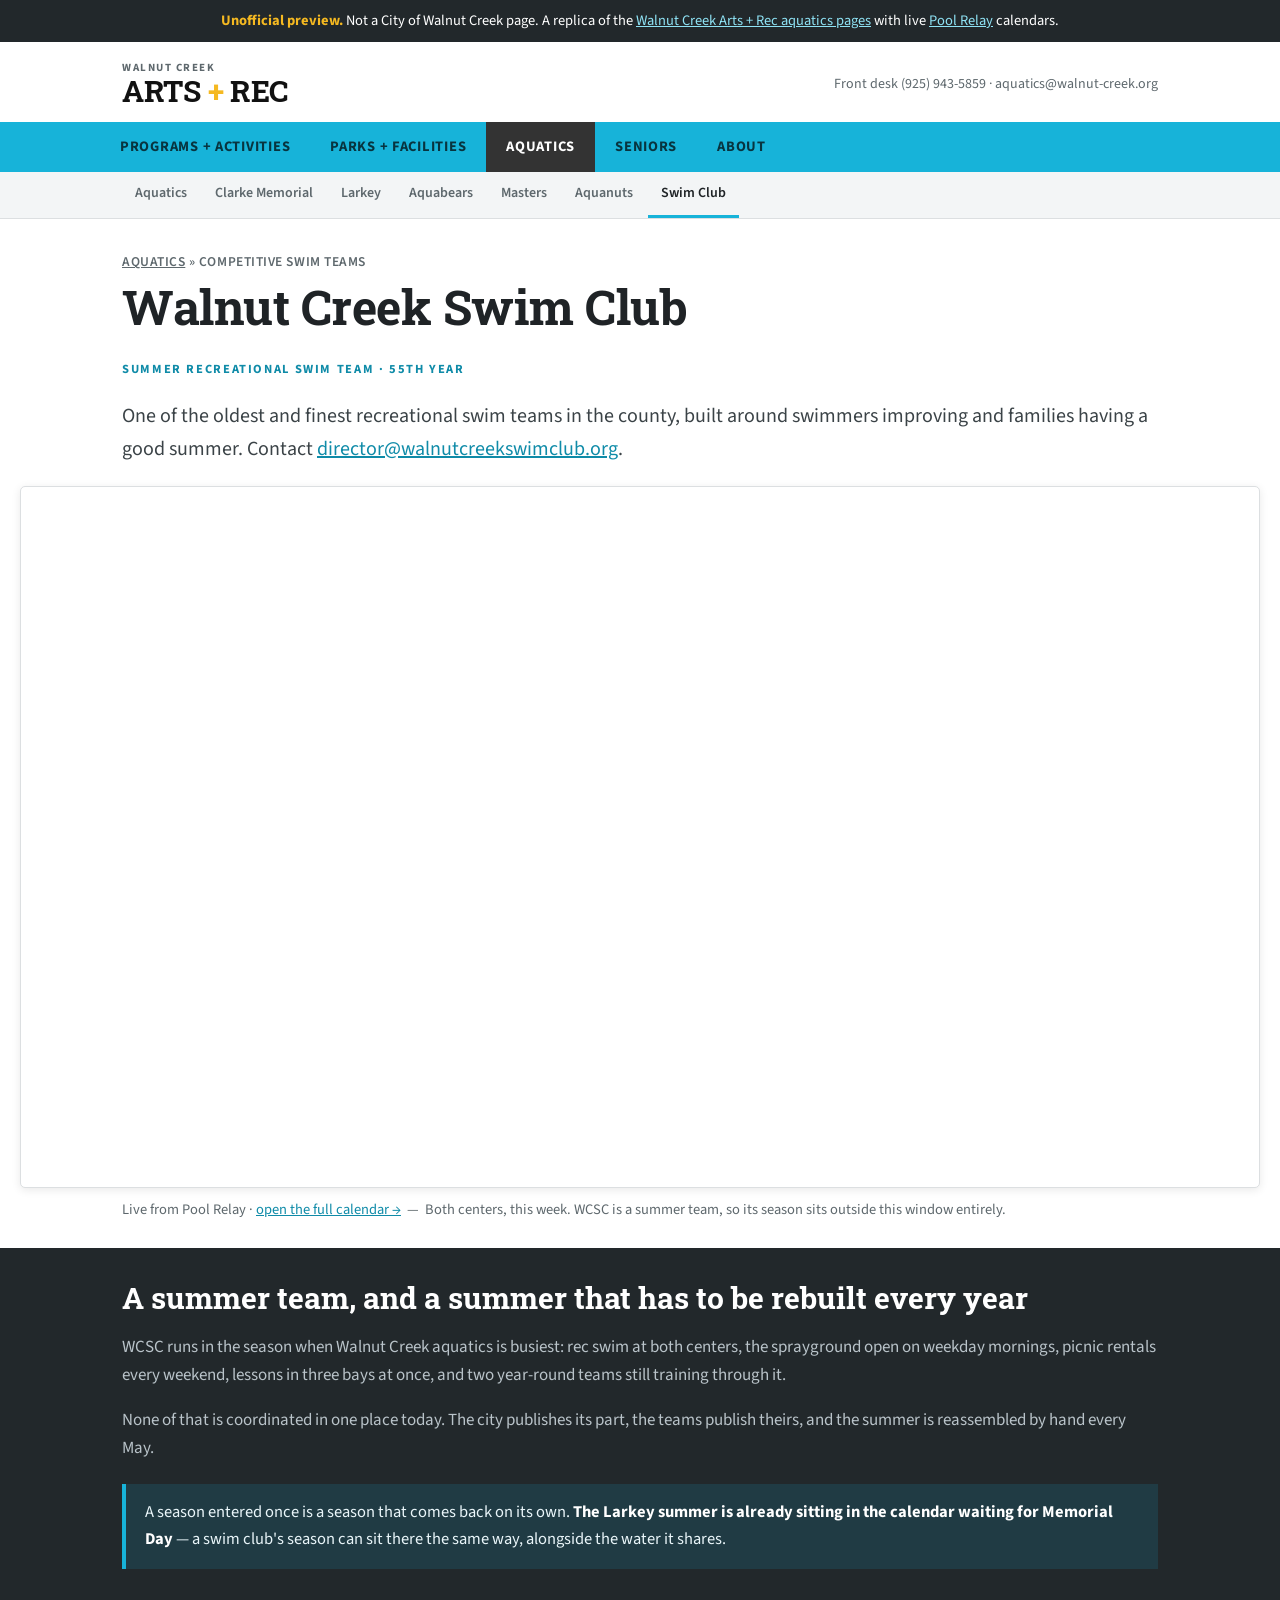
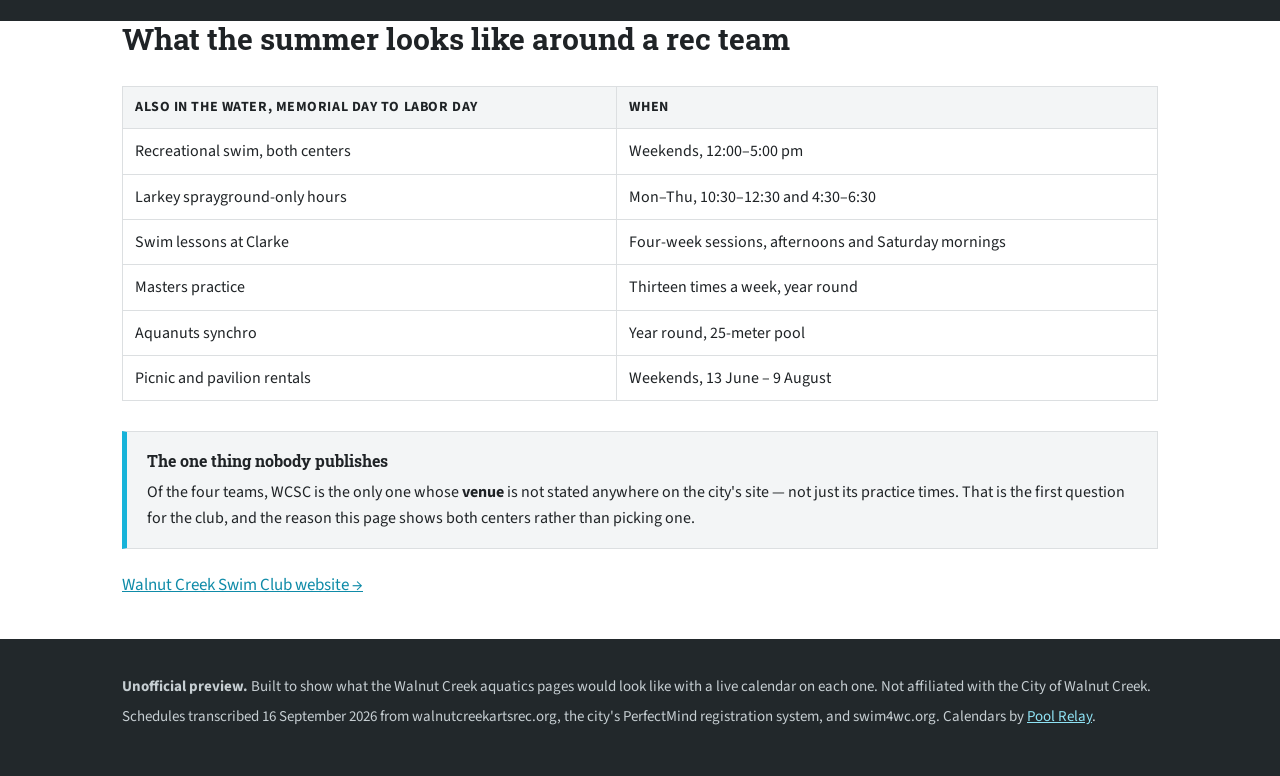
<file: wcsc.html>
<!DOCTYPE html>
<!--
  UNOFFICIAL PREVIEW. Not a City of Walnut Creek website.
  Generated by build.py — edit that, not this file.
-->
<html lang="en">
<head>
<meta charset="utf-8">
<meta name="viewport" content="width=device-width, initial-scale=1">
<meta name="robots" content="noindex, nofollow">
<title>Walnut Creek Swim Club &mdash; Pool Relay preview</title>
<meta name="description" content="Unofficial preview: Walnut Creek Swim Club, a summer recreational swim team in its 55th year.">
<link rel="preconnect" href="https://fonts.googleapis.com">
<link rel="preconnect" href="https://fonts.gstatic.com" crossorigin>
<link href="https://fonts.googleapis.com/css2?family=Roboto+Slab:wght@600;700&family=Source+Sans+3:ital,wght@0,400;0,600;0,700;1,400&display=swap" rel="stylesheet">
<link rel="stylesheet" href="style.css">
</head>
<body>

<div class="ribbon">
  <b>Unofficial preview.</b> Not a City of Walnut Creek page. A replica of the
  <a href="https://www.walnutcreekartsrec.org/aquatics" target="_blank" rel="noopener">Walnut Creek Arts&nbsp;+&nbsp;Rec aquatics pages</a>
  with live <a href="https://www.poolrelay.com" target="_blank" rel="noopener">Pool&nbsp;Relay</a> calendars.
</div>

<header class="brandbar">
  <div class="wrap inner">
    <a class="mark" href="index.html"><span class="city">WALNUT CREEK</span>ARTS <span class="plus">+</span> REC</a>
    <div class="tel">Front desk (925)&nbsp;943-5859 &middot; aquatics@walnut-creek.org</div>
  </div>
</header>

<nav class="main">
  <ul>
    <li><a href="https://www.walnutcreekartsrec.org/programs-activities" target="_blank" rel="noopener">Programs + Activities</a></li>
    <li><a href="https://www.walnutcreekartsrec.org/parks-facilities" target="_blank" rel="noopener">Parks + Facilities</a></li>
    <li class="on"><a href="index.html">Aquatics</a></li>
    <li><a href="https://www.walnutcreekartsrec.org/seniors" target="_blank" rel="noopener">Seniors</a></li>
    <li><a href="https://www.walnutcreekartsrec.org/about" target="_blank" rel="noopener">About</a></li>
  </ul>
</nav>

<nav class="sub">
  <ul>
    <li><a href="index.html">Aquatics</a></li>
    <li><a href="clarke.html">Clarke Memorial</a></li>
    <li><a href="larkey.html">Larkey</a></li>
    <li><a href="aquabears.html">Aquabears</a></li>
    <li><a href="masters.html">Masters</a></li>
    <li><a href="aquanuts.html">Aquanuts</a></li>
    <li class="on"><a href="wcsc.html">Swim Club</a></li>
  </ul>
</nav>

<section class="wrap hero">
  <div class="crumb"><a href="index.html">Aquatics</a> &raquo; Competitive Swim Teams</div>
  <h1>Walnut Creek Swim Club</h1>
  <p class="kicker">Summer recreational swim team &middot; 55th year</p>
  <p class="lead">One of the oldest and finest recreational swim teams in the county, built around
  swimmers improving and families having a good summer. Contact
  <a href="mailto:director@walnutcreekswimclub.org">director@walnutcreekswimclub.org</a>.</p>

  <div class="cal">
    <iframe src="https://www.poolrelay.com/embed/HCHCA8lwePKxAf6EXfIB3H"
            title="Walnut Creek Aquatics — everything, both swim centers" loading="lazy"></iframe>
  </div>
  <p class="capt">Live from Pool Relay &middot;
    <a href="https://www.poolrelay.com/v/HCHCA8lwePKxAf6EXfIB3H" target="_blank" rel="noopener">open the full calendar &rarr;</a> &nbsp;&mdash;&nbsp; Both centers, this week. WCSC is a summer team, so its season sits outside this window entirely.
  </p>

</section>

<div class="trail">
  <div class="wrap">
    <h2>A summer team, and a summer that has to be rebuilt every year</h2>
    <p>WCSC runs in the season when Walnut Creek aquatics is busiest: rec swim at both centers, the
    sprayground open on weekday mornings, picnic rentals every weekend, lessons in three bays at once,
    and two year-round teams still training through it.</p>
    <p>None of that is coordinated in one place today. The city publishes its part, the teams publish
    theirs, and the summer is reassembled by hand every May.</p>
    <p class="answer">A season entered once is a season that comes back on its own. <b>The Larkey
    summer is already sitting in the calendar waiting for Memorial Day</b> &mdash; a swim club's season
    can sit there the same way, alongside the water it shares.</p>
  </div>
</div>

<section class="wrap">
  <h2>What the summer looks like around a rec team</h2>
  <div class="scroller">
  <table class="sched">
    <thead><tr><th>Also in the water, Memorial Day to Labor Day</th><th>When</th></tr></thead>
    <tbody>
      <tr><td>Recreational swim, both centers</td><td>Weekends, 12:00&ndash;5:00 pm</td></tr>
      <tr><td>Larkey sprayground-only hours</td><td>Mon&ndash;Thu, 10:30&ndash;12:30 and 4:30&ndash;6:30</td></tr>
      <tr><td>Swim lessons at Clarke</td><td>Four-week sessions, afternoons and Saturday mornings</td></tr>
      <tr><td>Masters practice</td><td>Thirteen times a week, year round</td></tr>
      <tr><td>Aquanuts synchro</td><td>Year round, 25-meter pool</td></tr>
      <tr><td>Picnic and pavilion rentals</td><td>Weekends, 13 June &ndash; 9 August</td></tr>
    </tbody>
  </table>
  </div>

  <div class="note">
    <span class="hd">The one thing nobody publishes</span>
    Of the four teams, WCSC is the only one whose <strong>venue</strong> is not stated anywhere on the
    city's site &mdash; not just its practice times. That is the first question for the club, and the
    reason this page shows both centers rather than picking one.
  </div>

  <p><a href="http://www.walnutcreekswimclub.org/" target="_blank" rel="noopener">Walnut Creek Swim Club website &rarr;</a></p>
</section>


<footer>
  <div class="wrap">
    <p><strong>Unofficial preview.</strong> Built to show what the Walnut Creek aquatics pages would
    look like with a live calendar on each one. Not affiliated with the City of Walnut Creek.</p>
    <p>Schedules transcribed 16 September 2026 from walnutcreekartsrec.org, the city's PerfectMind
    registration system, and swim4wc.org. Calendars by
    <a href="https://www.poolrelay.com" target="_blank" rel="noopener">Pool Relay</a>.</p>
  </div>
</footer>

</body>
</html>
</file>
<file: style.css>
/* Walnut Creek Arts + Rec — Pool Relay preview.
   Shared by the hub page, both facility pages and the four team pages. */

:root{
  --cyan:    #17b3d9;
  --cyan-d:  #0f8ba8;
  --charcoal:#333333;
  --gold:    #f5b921;
  --ink:     #1f2326;
  --muted:   #5e686d;
  --rule:    #dcdfe1;
  --wash:    #f3f5f6;
  --card:    #ededed;
  --font:  "Source Sans 3", -apple-system, BlinkMacSystemFont, "Segoe UI", Helvetica, Arial, sans-serif;
  --slab:  "Roboto Slab", Georgia, "Times New Roman", serif;
}
*,*::before,*::after{ box-sizing:border-box }
html{ -webkit-text-size-adjust:100% }
body{ margin:0; background:#fff; color:var(--ink); font-family:var(--font); font-size:17px; line-height:1.65 }
img{ max-width:100%; display:block }
a{ color:var(--cyan-d) }
h1,h2,h3{ font-family:var(--slab); line-height:1.2; margin:0 0 .5em }
h1{ font-size:clamp(30px,5.4vw,48px); letter-spacing:-.01em }
h2{ font-size:clamp(22px,3.4vw,30px); margin-top:0 }
h3{ font-size:19px }
.wrap{ max-width:1080px; margin:0 auto; padding:0 22px }

.ribbon{ background:#22282b; color:#fff; font-size:14.5px; line-height:1.55;
  padding:10px 20px; text-align:center }
.ribbon b{ color:var(--gold) }
.ribbon a{ color:#8fe3f5 }

.brandbar{ padding:20px 0 16px }
.brandbar .inner{ display:flex; align-items:center; gap:14px; flex-wrap:wrap }
.mark{ font-family:var(--slab); font-weight:700; letter-spacing:-.01em;
  font-size:30px; line-height:1; color:#111; text-decoration:none }
.mark .city{ display:block; font-family:var(--font); font-weight:700; font-size:11px;
  letter-spacing:.14em; color:var(--muted); margin-bottom:3px }
.mark .plus{ color:var(--gold) }
.brandbar .tel{ margin-left:auto; font-size:14px; color:var(--muted) }

nav.main{ background:var(--cyan) }
nav.main ul{ list-style:none; margin:0 auto; padding:0; display:flex; flex-wrap:wrap;
  max-width:1080px }
nav.main a{ display:block; padding:13px 20px; color:#08343f; text-decoration:none;
  font-weight:700; font-size:14.5px; letter-spacing:.05em; text-transform:uppercase }
nav.main a:hover{ background:rgba(255,255,255,.28) }
nav.main .on a{ background:var(--charcoal); color:#fff }

/* Sub-nav across the seven preview pages. */
nav.sub{ border-bottom:1px solid var(--rule); background:var(--wash) }
nav.sub ul{ list-style:none; margin:0 auto; padding:0 22px; display:flex; flex-wrap:wrap;
  gap:2px; max-width:1080px }
nav.sub a{ display:block; padding:10px 13px; text-decoration:none; color:var(--muted);
  font-weight:600; font-size:14px; border-bottom:3px solid transparent }
nav.sub a:hover{ color:var(--cyan-d) }
nav.sub .on a{ color:var(--ink); border-bottom-color:var(--cyan) }

.crumb{ font-size:13.5px; color:var(--muted); letter-spacing:.04em;
  text-transform:uppercase; padding:22px 0 4px; font-weight:600 }
.crumb a{ color:var(--muted) }

section{ padding:14px 0 36px }
.lead{ font-size:20px; color:#3b4347 }
.kicker{ font-family:var(--font); font-weight:700; font-size:12.5px; letter-spacing:.13em;
  text-transform:uppercase; color:var(--cyan-d); margin:0 0 6px }
.hero{ padding-top:10px }

/* A week of twenty lanes needs more width than a column of prose does, so the
   calendars break out of the text measure and center on the viewport. */
.cal{ border:1px solid var(--rule); border-radius:5px; overflow:hidden;
  box-shadow:0 2px 10px rgba(0,0,0,.09); background:#fff; margin:20px 0 10px;
  position:relative; left:50%; transform:translateX(-50%);
  width:min(1460px, calc(100vw - 40px)) }
.cal iframe{ width:100%; height:700px; border:0; display:block }
.cal.short iframe{ height:560px }
.capt{ font-size:14.5px; color:var(--muted); margin:0 0 26px }

.note{ border:1px solid var(--rule); border-left:5px solid var(--cyan);
  background:var(--wash); padding:16px 20px; margin:22px 0; font-size:16px }
.note .hd{ font-weight:700; display:block; margin-bottom:.25em; font-family:var(--slab) }

/* The dark band that carries a page's argument. */
.trail{ background:#22282b; color:#e6ebee; padding:32px 0 36px }
.trail h2{ color:#fff }
.trail .q{ font-family:var(--slab); font-size:clamp(19px,2.6vw,25px); color:#fff;
  margin:0 0 18px; font-weight:600 }
.trail p{ color:#b9c3c9 }
.trail ol, .trail ul{ margin:0; padding-left:22px; color:#b9c3c9; font-size:16px }
.trail li{ margin:.4em 0 }
.trail b, .trail strong{ color:#fff }
.trail .answer{ margin-top:22px; padding:15px 19px; background:rgba(23,179,217,.14);
  border-left:4px solid var(--cyan); color:#eaf6fa; font-size:16.5px }
.trail .answer b{ color:#fff }

.cards{ display:grid; grid-template-columns:repeat(auto-fit,minmax(232px,1fr)); gap:22px;
  margin:18px 0 6px }
.cards.pair{ grid-template-columns:repeat(auto-fit,minmax(260px,1fr)); max-width:620px }
.card{ background:var(--card); display:flex; flex-direction:column;
  color:inherit; text-decoration:none }
a.card:hover{ box-shadow:0 2px 12px rgba(0,0,0,.14) }
.card .pic{ height:118px; background:linear-gradient(140deg,#5fc4dd,#0f8ba8);
  border-bottom:5px solid var(--gold) }
.card .pic.b{ background:linear-gradient(140deg,#7fd0a8,#2b8f68) }
.card .pic.c{ background:linear-gradient(140deg,#f6c96b,#d98b1d) }
.card .pic.d{ background:linear-gradient(140deg,#c9a6e8,#7b4fb0) }
.card .pic.e{ background:linear-gradient(140deg,#8fb4e8,#2e5fa8) }
.card .pic.f{ background:linear-gradient(140deg,#f2a3a3,#c04a4a) }
.card .pic.g{ background:linear-gradient(140deg,#b6a2e0,#5b2c87) }
.card .pic.h{ background:linear-gradient(140deg,#7fc7e8,#0070c0) }
.card .pic.i{ background:linear-gradient(140deg,#d9b8ea,#af7ac5) }
.card .pic.j{ background:linear-gradient(140deg,#8adad6,#16a5a5) }
.card .body{ padding:15px 18px 18px }
.card h3{ margin:0 0 .3em; font-size:19px }
.card p{ margin:0; font-size:15.5px; color:#4a5459 }
.card .already{ margin-top:11px; padding-top:10px; border-top:1px solid #d6d6d6;
  font-size:14px; color:var(--cyan-d); font-weight:600 }

table.sched{ width:100%; border-collapse:collapse; margin:14px 0 8px; font-size:16px }
table.sched th, table.sched td{ border:1px solid var(--rule); padding:9px 12px; text-align:left }
table.sched th{ background:var(--wash); font-weight:700; font-size:14px;
  text-transform:uppercase; letter-spacing:.04em }
table.sched td.n{ text-align:center; font-variant-numeric:tabular-nums; font-weight:600 }
.scroller{ overflow-x:auto }

.qa{ margin:0; padding:0; list-style:none }
.qa li{ border-top:1px solid var(--rule); padding:15px 0 }
.qa li:last-child{ border-bottom:1px solid var(--rule) }
.qa .q{ font-weight:700; font-family:var(--slab) }
.qa .a{ color:var(--muted); font-size:16px }
.tag{ display:inline-block; font-size:11.5px; font-weight:700; letter-spacing:.07em;
  text-transform:uppercase; padding:2px 8px; border-radius:3px; vertical-align:2px;
  margin-right:8px }
.tag.ours{ background:#fdecc8; color:#7a5200 }
.tag.clash{ background:#fbdcdc; color:#8e2020 }
.tag.gap{ background:#e2e6ea; color:#3d4a52 }

footer{ background:#22282b; color:#c6ced2; margin-top:40px; padding:30px 0 40px; font-size:15px }
footer a{ color:#8fe3f5 }
footer .wrap > p{ margin:.4em 0 }
</file>
